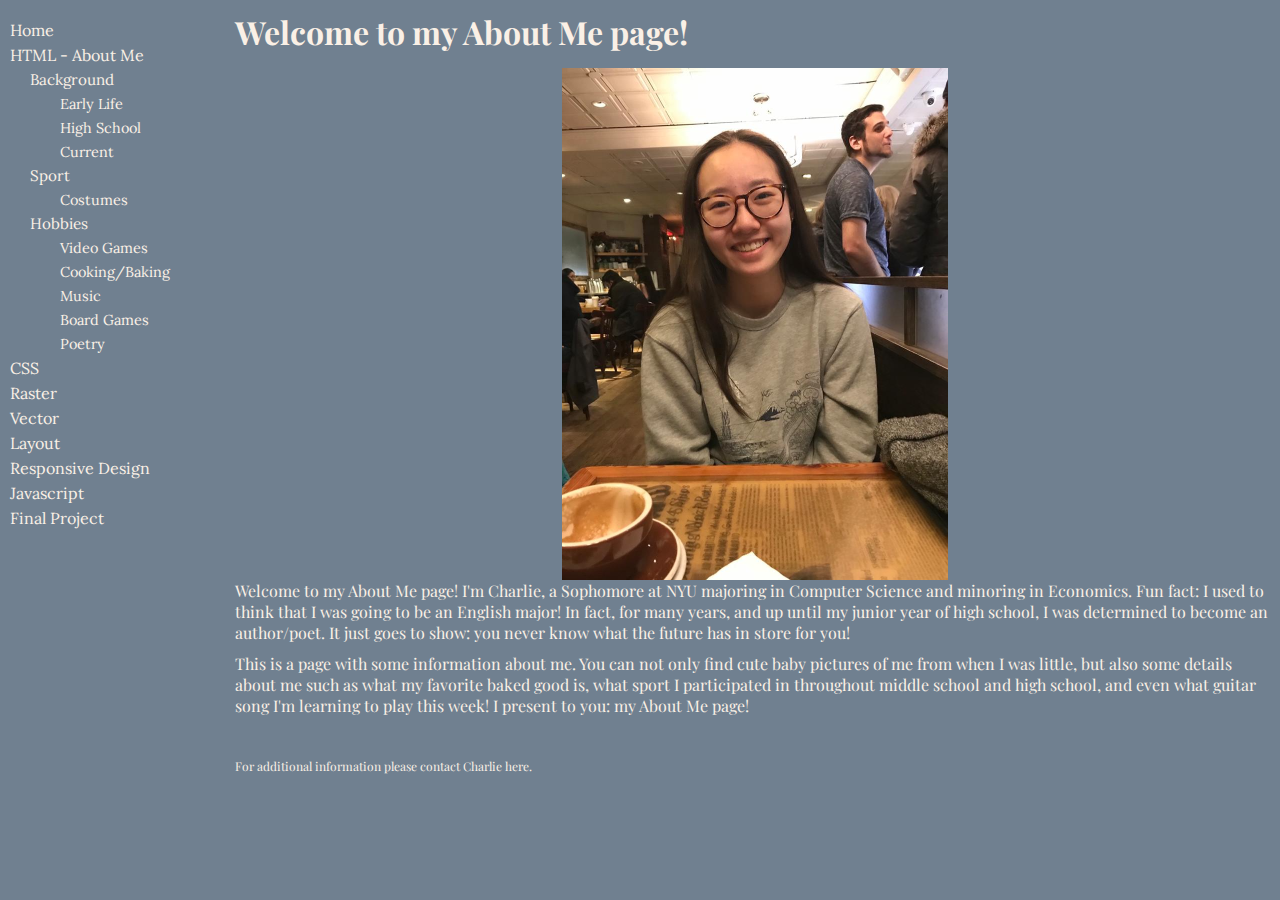
<file: about-me/index.html>
<!DOCTYPE html>
<html>
    <head>
        <meta charset="utf-8"/>
        <title>About Me</title>
        <link rel="me" href="pictures/main-page/me-picture.jpeg" type="image/x-me"/>
        <meta name="author" content="Charlie Xiang"/>
        <meta name="description" content="My Background, Sport, and Hobbies"/>
        <link rel="stylesheet" type="text/css" href="../css/page-design.css">
        <link rel="preconnect" href="https://fonts.gstatic.com">
        <link href="https://fonts.googleapis.com/css2?family=Playfair+Display&display=swap" rel="stylesheet">
        <link rel="preconnect" href="https://fonts.gstatic.com">
        <link href="https://fonts.googleapis.com/css2?family=Lora&display=swap" rel="stylesheet">
    </head>
    <body>
        <section class="parent">
        <header class="child1">
            <nav>
                <ul class="list">
                    <li class="dir-text">
                        <a href="../index.html">Home</a>
                    </li>
                    <li class="dir-text">
                        <a href="index.html">HTML - About Me</a>
                        <ul class="sublist">
                            <li class="dir-text">
                                <a href="background.html">Background</a>
                                <ul class="sub-sublist">
                                    <li class="dir-text">
                                        <a href="background.html#early-life">Early Life</a>
                                    </li>
                                    <li class="dir-text">
                                        <a href="background.html#highschool">High School</a>
                                    </li>
                                    <li class="dir-text">
                                        <a href="background.html#current">Current</a>
                                    </li>
                                </ul>
                            </li>
                            <li class="dir-text">
                                <a href="sport.html">Sport</a>
                                <ul class="sub-sublist">
                                    <li class="dir-text">
                                        <a href="sport.html#costumes">Costumes</a>
                                    </li>
                                </ul>
                            </li>
                            <li class="dir-text">
                                <a href="hobbies.html">Hobbies</a>
                                <ul class="sub-sublist">
                                    <li class="dir-text">
                                        <a href="hobbies.html#video-games">Video Games</a>
                                    </li>
                                    <li class="dir-text">
                                        <a href="hobbies.html#food">Cooking/Baking</a>
                                    </li>
                                    <li class="dir-text">
                                        <a href="hobbies.html#music">Music</a>
                                    </li>
                                    <li class="dir-text">
                                        <a href="hobbies.html#board-games">Board Games</a>
                                    </li>
                                    <li class="dir-text">
                                        <a href="hobbies.html#poetry">Poetry</a>
                                    </li>
                                </ul>
                            </li>
                        </ul>
                    </li>
                    <li class="dir-text">
                        <a href="index.html">CSS</a>
                    </li>
                    <li class="dir-text">
                        <a href="../raster-graphics/raster.html">Raster</a>
                    </li>
                    <li class="dir-text">
                        <a href="../vector-graphics/vector.html">Vector</a>
                    </li>
                    <li class="dir-text">
                        <a href="../about-me/index.html">Layout</a>
                    </li>
                    <li class="dir-text">
                        <a href="../about-me/index.html">Responsive Design</a>
                    </li>
                    <li class="dir-text">
                        Javascript
                    </li>
                    <li class="dir-text">
                        Final Project
                    </li>
                </ul>
            </nav>
        </header>
        <main>
            <h1 id="about-heading">Welcome to my About Me page!</h1>
            <div id="about-main">
                <img src="pictures/main-page/me-picture.jpeg" srcset="pictures/main-page/me-picture.png" alt="Me in a coffee shop" width="385.5" height="512"/>
                <p>
                    Welcome to my About Me page! I'm Charlie, a Sophomore at NYU majoring in Computer Science and minoring in 
                    Economics. Fun fact: I used to think that I was going to be an English major! In fact, for many years, and 
                    up until my junior year of high school, I was determined to become an author/poet. It just goes to show: 
                    you never know what the future has in store for you!
                </p>
                <p>
                    This is a page with some information about me. You can not only find cute baby pictures of me from when I was 
                    little, but also some details about me such as what my favorite baked good is, what sport I participated in 
                    throughout middle school and high school, and even what guitar song I'm learning to play this week! I present 
                    to you: my About Me page!
                </p>
                <p id="contact">
                    <br>
                    <br>
                    For additional information please contact Charlie <a href="../email-charlie.html">here</a>.
                </p>
            </div>
        </main>
        </section>
    </body>
</html>
</file>
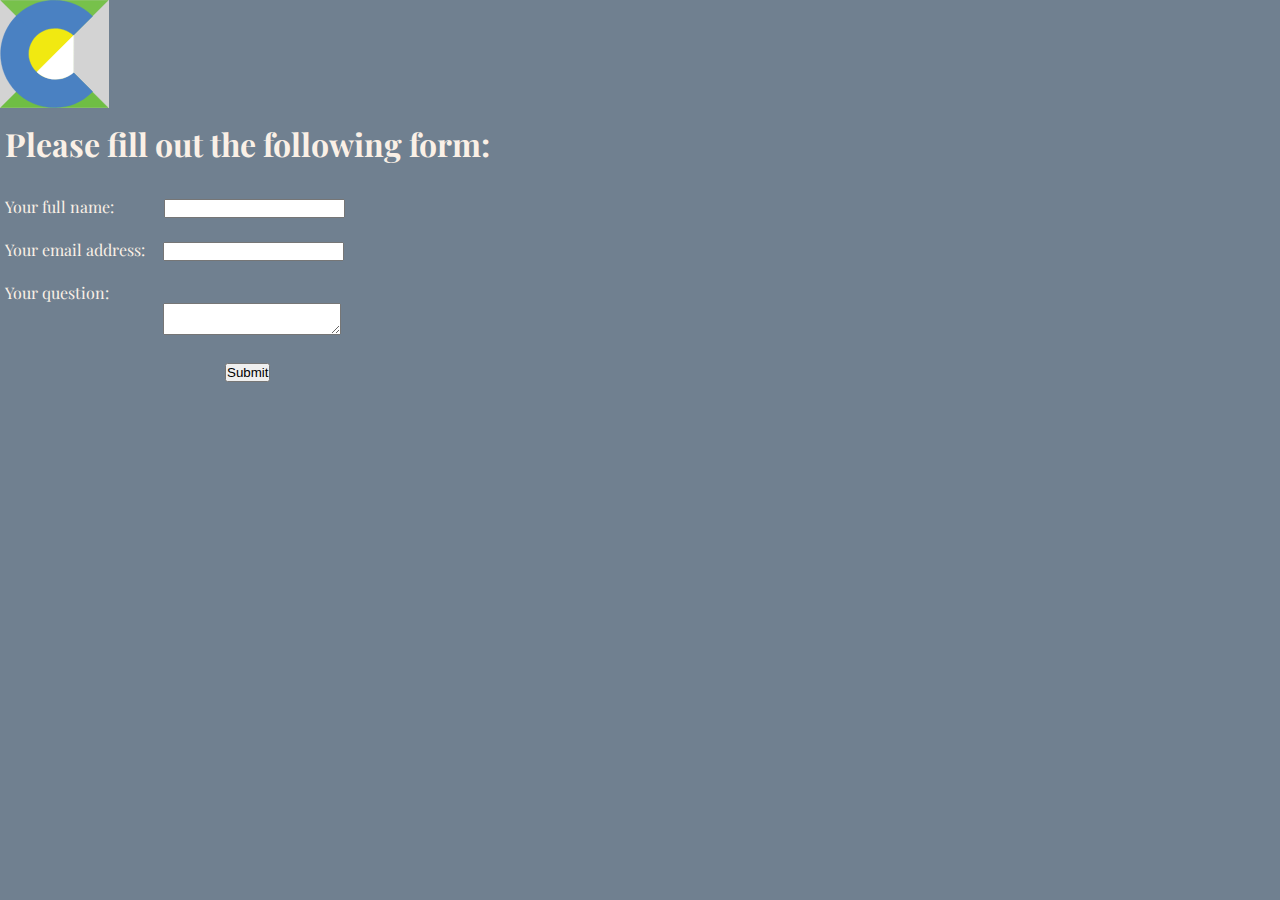
<file: email-charlie.html>
<!DOCTYPE html>
<html>
    <head>
        <meta charset="utf-8">
        <title>Email Charlie</title>
        <link rel="icon" type="image/x-icon" href="../intro-web/images/logo.svg"/>
        <link rel="stylesheet" type="text/css" href="css/page-design.css">
        <link rel="preconnect" href="https://fonts.gstatic.com">
        <link href="https://fonts.googleapis.com/css2?family=Playfair+Display&display=swap" rel="stylesheet">
        <link rel="preconnect" href="https://fonts.gstatic.com">
        <link href="https://fonts.googleapis.com/css2?family=Lora&display=swap" rel="stylesheet">
        <a href="index.html"><svg id="letter_x" viewBox="0 0 290.83 288.3">
        <title>Logo using the letters C and X</title>
        <defs>
            <style>
            .cls-1 {
                fill: #77c14b;
            }
        
            .cls-1, .cls-2 {
                stroke: #6fbe44;
            }
        
            .cls-1, .cls-2, .cls-3, .cls-4, .cls-5, .cls-6, .cls-7 {
                stroke-miterlimit: 10;
            }
        
            .cls-2 {
                fill: #6fbe44;
            }
        
            .cls-3, .cls-5, .cls-7 {
                fill: #fff;
            }
        
            .cls-3 {
                stroke: #231f20;
            }
        
            .cls-4 {
                fill: #4a81c2;
            }
        
            .cls-4, .cls-5, .cls-6 {
                stroke: #4a81c2;
            }
        
            .cls-6 {
                fill: #f1e911;
            }
        
            .cls-7 {
                stroke: #fff;
            }
            </style>
        </defs>
        <polygon class="cls-1" points="289.62 0.5 1.55 0.5 145.58 144.15 289.62 0.5"/>
        <polygon class="cls-2" points="289.28 287.8 1.21 287.8 145.25 144.15 289.28 287.8"/>
        <g id="letter_c">
            <line class="cls-3" x1="269.62" y1="72.33" x2="269.62" y2="72.33"/>
            <path class="cls-3" d="M443,184.24" transform="translate(-183.36 -127)"/>
            <path class="cls-3" d="M443,184.24" transform="translate(-183.36 -127)"/>
            <path class="cls-4" d="M430.88,170.16m-.22,202.13-51.53-51.56.4-99.43,51.35-51.14c-63.83-65.2-177.59-55.49-226.5,29.17h0C149.09,295,218.15,414.7,328.67,414.7h0a141.57,141.57,0,0,0,102-42.41" transform="translate(-183.36 -127)"/>
            <path class="cls-5" d="M227.2,169.39l203.46,202.9Z" transform="translate(-183.36 -127)"/>
            <path class="cls-3" d="M298.39,541.32" transform="translate(-183.36 -127)"/>
            <path class="cls-3" d="M390.83,234.64" transform="translate(-183.36 -127)"/>
            <path class="cls-6" d="M379.12,320.73A71.66,71.66,0,0,1,330.67,339h0c-54.68,0-88.84-56.79-61.49-102.21h0c23.77-39.46,78.49-44.62,110.35-15.47" transform="translate(-183.36 -127)"/>
            <path class="cls-3" d="M379.12,320.73" transform="translate(-183.36 -127)"/>
            <path class="cls-3" d="M297,611.74" transform="translate(-183.36 -127)"/>
            <path class="cls-5" d="M379.53,221.3" transform="translate(-183.36 -127)"/>
            <path class="cls-4" d="M430.66,372.29" transform="translate(-183.36 -127)"/>
            <path class="cls-7" d="M380.49,221.3l-.41,99.43c-4.28,3.76-21.79,18.26-48.3,18.25-27.93,0-46-16.14-49.95-19.81q49.32-48.94,98.66-97.87" transform="translate(-183.36 -127)"/>
        </g>
        </svg>
        </a>
    </head>
    <body>
        <h1>Please fill out the following form:</h1>
        <br>
        <form class="kwes-form" action="https://kwes.io/api/foreign/forms/prNDCRPsa2f3gPwgS6yY">
            <label for="name">Your full name:</label><input type="text" name="name" rules="required" style="margin-left:50px;"><br>
            <br>
            <label for="email">Your email address:</label><input type="text" name="email" rules="required" rules="email" style="margin-left:18px;"><br>
            <br>
            <label for="question">Your question:</label><br>
            <textarea type="text" name="question" rules="required" rules="max:1000" style="margin-left:163px;"></textarea><br>
            <br>
            <button type="submit">Submit</button>
        </form>
        <script src="https://kwes.io/v2/kwes-script.js" defer></script>
    </body>
</file>
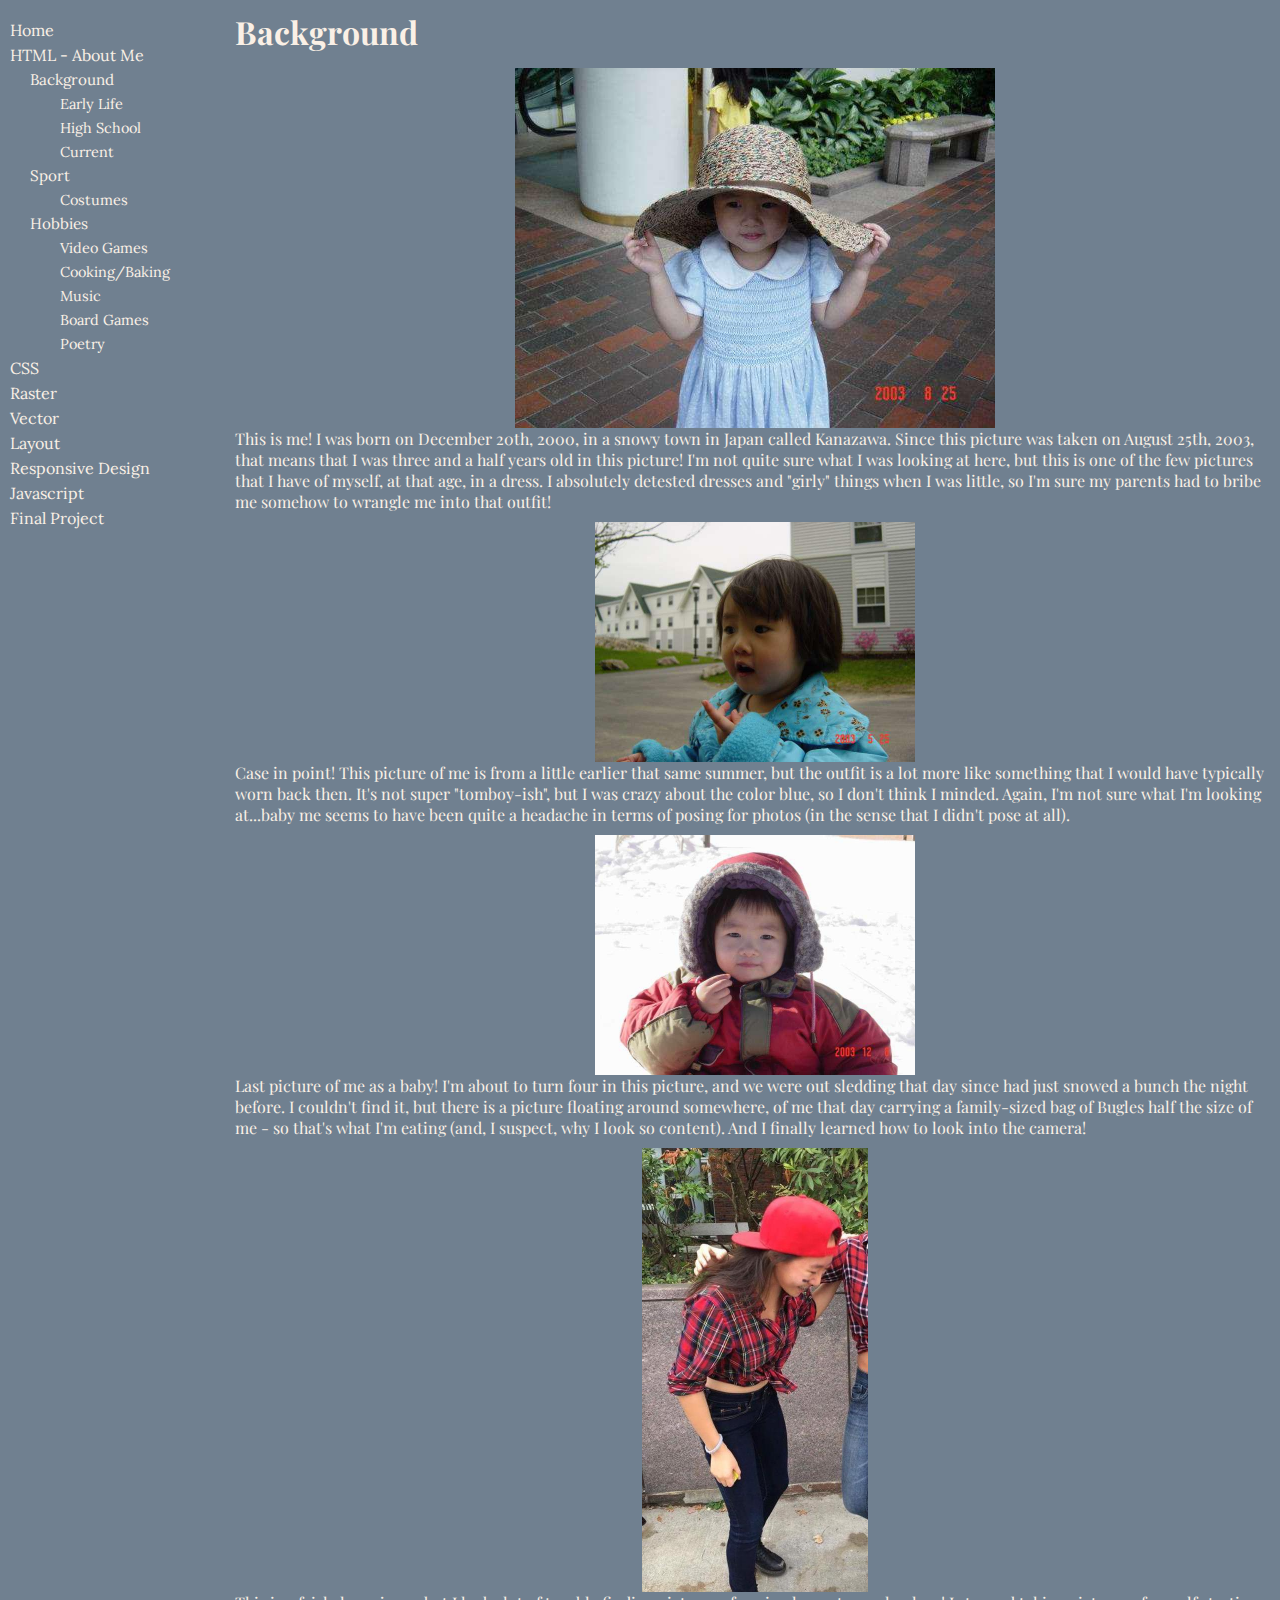
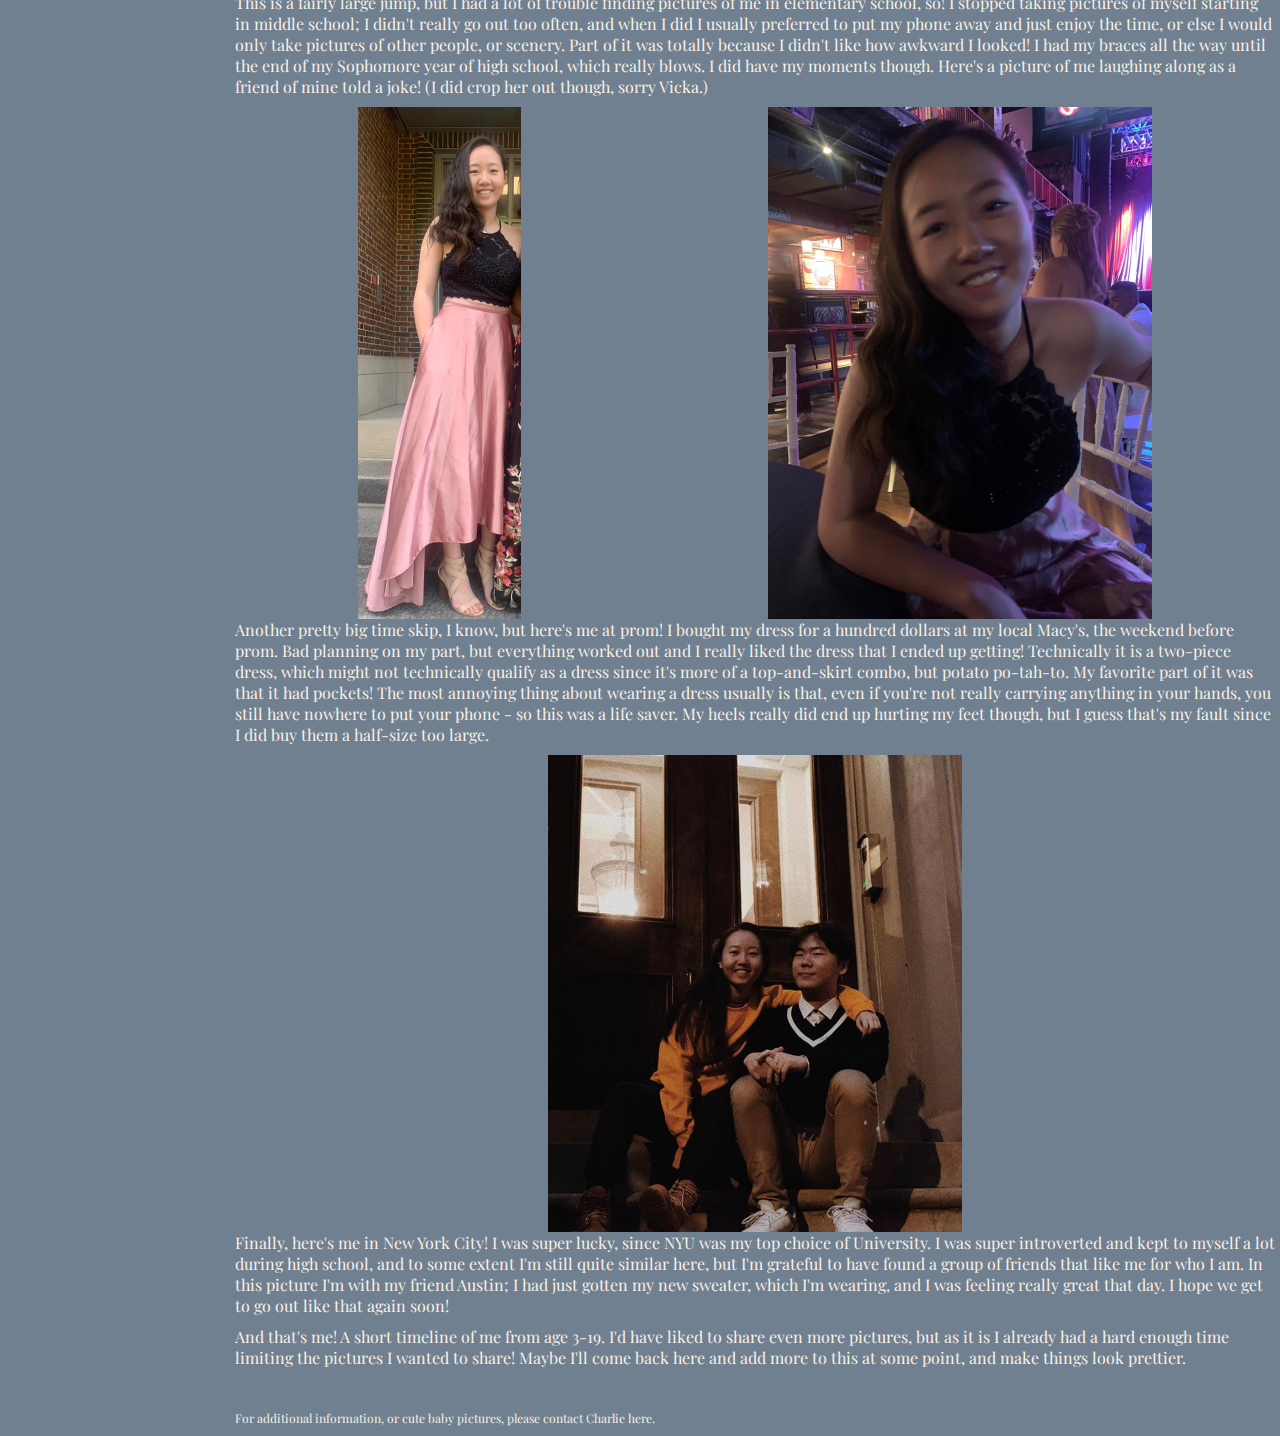
<file: about-me/background.html>
<!DOCTYPE html>
<html>
    <head>
        <meta charset="utf-8"/>
        <title>Background</title>
        <link rel="baby-me" href="pictures/background/baby-sunhat.jpeg" type="image/x-baby-me"/>
        <meta name="author" content="Charlie Xiang"/>
        <meta name="description" content="My Background"/>
        <link rel="preconnect" href="https://fonts.gstatic.com">
        <link href="https://fonts.googleapis.com/css2?family=Playfair+Display&display=swap" rel="stylesheet">
        <link rel="preconnect" href="https://fonts.gstatic.com">
        <link href="https://fonts.googleapis.com/css2?family=Lora&display=swap" rel="stylesheet">
        <link rel="stylesheet" type="text/css" href="../css/page-design.css">
        <style>
            .dir-home {
                font-family: 'Lora', serif;
                margin-left: 10px;
                margin-bottom: 10px;
            }
        </style>
    </head>
    <body>
        <section class="parent">
            <header class="child1">
                <nav>
                    <ul class="list">
                        <li class="dir-text">
                            <a href="../index.html">Home</a>
                        </li>
                        <li class="dir-text">
                            <a href="index.html">HTML - About Me</a>
                            <ul class="sublist">
                                <li class="dir-text">
                                    <a href="background.html">Background</a>
                                    <ul class="sub-sublist">
                                        <li class="dir-text">
                                            <a href="background.html#early-life">Early Life</a>
                                        </li>
                                        <li class="dir-text">
                                            <a href="background.html#highschool">High School</a>
                                        </li>
                                        <li class="dir-text">
                                            <a href="background.html#current">Current</a>
                                        </li>
                                    </ul>
                                </li>
                                <li class="dir-text">
                                    <a href="sport.html">Sport</a>
                                    <ul class="sub-sublist">
                                        <li class="dir-text">
                                            <a href="sport.html#costumes">Costumes</a>
                                        </li>
                                    </ul>
                                </li>
                                <li class="dir-text">
                                    <a href="hobbies.html">Hobbies</a>
                                    <ul class="sub-sublist">
                                        <li class="dir-text">
                                            <a href="hobbies.html#video-games">Video Games</a>
                                        </li>
                                        <li class="dir-text">
                                            <a href="hobbies.html#food">Cooking/Baking</a>
                                        </li>
                                        <li class="dir-text">
                                            <a href="hobbies.html#music">Music</a>
                                        </li>
                                        <li class="dir-text">
                                            <a href="hobbies.html#board-games">Board Games</a>
                                        </li>
                                        <li class="dir-text">
                                            <a href="hobbies.html#poetry">Poetry</a>
                                        </li>
                                    </ul>
                                </li>
                            </ul>
                        </li>
                        <li class="dir-text">
                            <a href="index.html">CSS</a>
                        </li>
                        <li class="dir-text">
                            <a href="../raster-graphics/raster.html">Raster</a>
                        </li>
                        <li class="dir-text">
                            <a href="../vector-graphics/vector.html">Vector</a>
                        </li>
                        <li class="dir-text">
                            <a href="../about-me/index.html">Layout</a>
                        </li>
                        <li class="dir-text">
                            <a href="../about-me/index.html">Responsive Design</a>
                        </li>
                        <li class="dir-text">
                            Javascript
                        </li>
                        <li class="dir-text">
                            Final Project
                        </li>
                    </ul>
                </nav>
            </header>
        <main>
            <h1 id="background-heading">Background</h1>
            <div id="background">
                <div id="early-life">
                <img src="pictures/background/baby-sunhat.jpeg" srcset="pictures/background/baby-sunhat.png" alt="Baby me with sunhat" width="480" height="360"/>
                <p>
                    This is me! I was born on December 20th, 2000, in a snowy town in Japan called Kanazawa. Since this picture 
                    was taken on August 25th, 2003, that means that I was three and a half years old in this picture! I'm not 
                    quite sure what I was looking at here, but this is one of the few pictures that I have of myself, at that 
                    age, in a dress. I absolutely detested dresses and "girly" things when I was little, so I'm sure my parents 
                    had to bribe me somehow to wrangle me into that outfit!
                </p>
                <img src="pictures/background/baby-blue-jacket.jpeg" srcset="pictures/background/baby-blue-jacket.png, pictures/background/baby-blue-jacket-cropped.png" alt="Baby me with blue jacket" width="320" height="240"/>
                <p>
                    Case in point! This picture of me is from a little earlier that same summer, but the outfit is a lot more 
                    like something that I would have typically worn back then. It's not super "tomboy-ish", but I was crazy about 
                    the color blue, so I don't think I minded. Again, I'm not sure what I'm looking at...baby me seems to have 
                    been quite a headache in terms of posing for photos (in the sense that I didn't pose at all).
                </p>
                <img src="pictures/background/snow-suit.jpeg" srcset="pictures/background/snow-suit.png, pictures/background/snow-suit-cropped.jpeg" alt="Baby me with a snow suit on" width="320" height="240"/>
                <p>
                    Last picture of me as a baby! I'm about to turn four in this picture, and we were out sledding that day since 
                    had just snowed a bunch the night before. I couldn't find it, but there is a picture floating around 
                    somewhere, of me that day carrying a family-sized bag of Bugles half the size of me - so that's what I'm 
                    eating (and, I suspect, why I look so content). And I finally learned how to look into the camera!
                </p>
                </div>
                <div id="highschool">
                <img src="pictures/background/flannel.jpeg" srcset="pictures/background/flannel.png" alt="Freshly pubescent me in a flannel" width="226" height="444"/>
                <p>
                    This is a fairly large jump, but I had a lot of trouble finding pictures of me in elementary school, so! 
                    I stopped taking pictures of myself starting in middle school; I didn't really go out too often, and when I 
                    did I usually preferred to put my phone away and just enjoy the time, or else I would only take pictures of 
                    other people, or scenery. Part of it was totally because I didn't like how awkward I looked! I had my braces 
                    all the way until the end of my Sophomore year of high school, which really blows. I did have my moments 
                    though. Here's a picture of me laughing along as a friend of mine told a joke! (I did crop her out though, 
                    sorry Vicka.)
                </p>
                <section id="multiple-photos-parent">
                <img src="pictures/background/prom-cropped.jpeg" srcset="pictures/background/prom-cropped.png" alt="Before prom!" width="163" height="512"/>
                <img src="pictures/background/prom-blurry.jpeg" srcset="pictures/background/prom-blurry.png" alt="At prom!" width="384" height="512"/>
                </section>
                <p>
                    Another pretty big time skip, I know, but here's me at prom! I bought my dress for a hundred dollars at my 
                    local Macy's, the weekend before prom. Bad planning on my part, but everything worked out and I really liked 
                    the dress that I ended up getting! Technically it is a two-piece dress, which might not technically qualify 
                    as a dress since it's more of a top-and-skirt combo, but potato po-tah-to. My favorite part of it was that 
                    it had pockets! The most annoying thing about wearing a dress usually is that, even if you're not really 
                    carrying anything in your hands, you still have nowhere to put your phone - so this was a life saver. My 
                    heels really did end up hurting my feet though, but I guess that's my fault since I did buy them a half-size 
                    too large.
                </p>
                </div>
                <div id="current">
                <img src="pictures/background/nyu-yellow-sweater.jpeg" srcset="pictures/background/nyu-yellow-sweater.png" alt="New York City!" width="414" height="477"/>
                <p>
                    Finally, here's me in New York City! I was super lucky, since NYU was my top choice of University. I was 
                    super introverted and kept to myself a lot during high school, and to some extent I'm still quite similar 
                    here, but I'm grateful to have found a group of friends that like me for who I am. In this picture I'm 
                    with my friend Austin; I had just gotten my new sweater, which I'm wearing, and I was feeling really great 
                    that day. I hope we get to go out like that again soon!
                </p>
                <p>
                    And that's me! A short timeline of me from age 3-19. I'd have liked to share even more pictures, but as it 
                    is I already had a hard enough time limiting the pictures I wanted to share! Maybe I'll come back here and 
                    add more to this at some point, and make things look prettier.
                </p>
                <p id="contact">
                    <br>
                    <br>
                    For additional information, or cute baby pictures, please contact Charlie <a href="../email-charlie.html">here</a>.
                </p>
                </div>
            </div>
        </main>
        </section>
    </body>
</html>
</file>
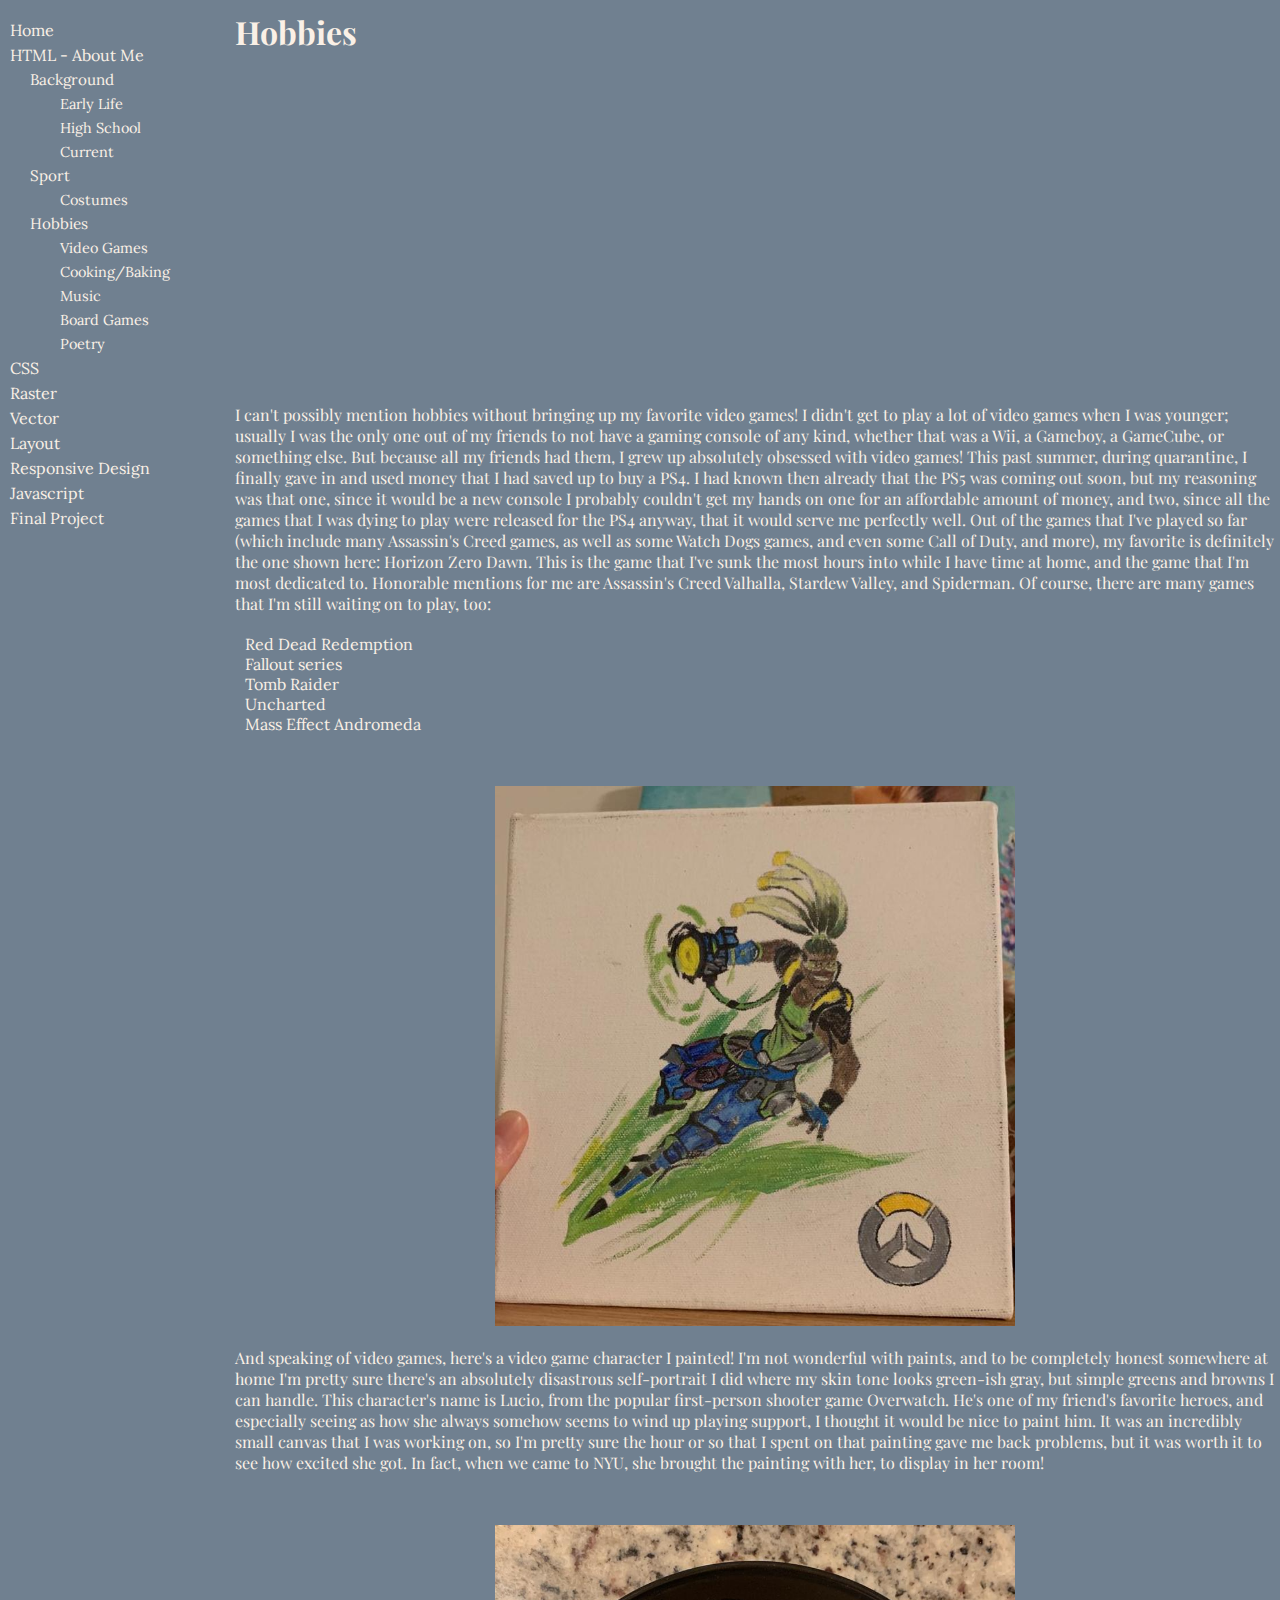
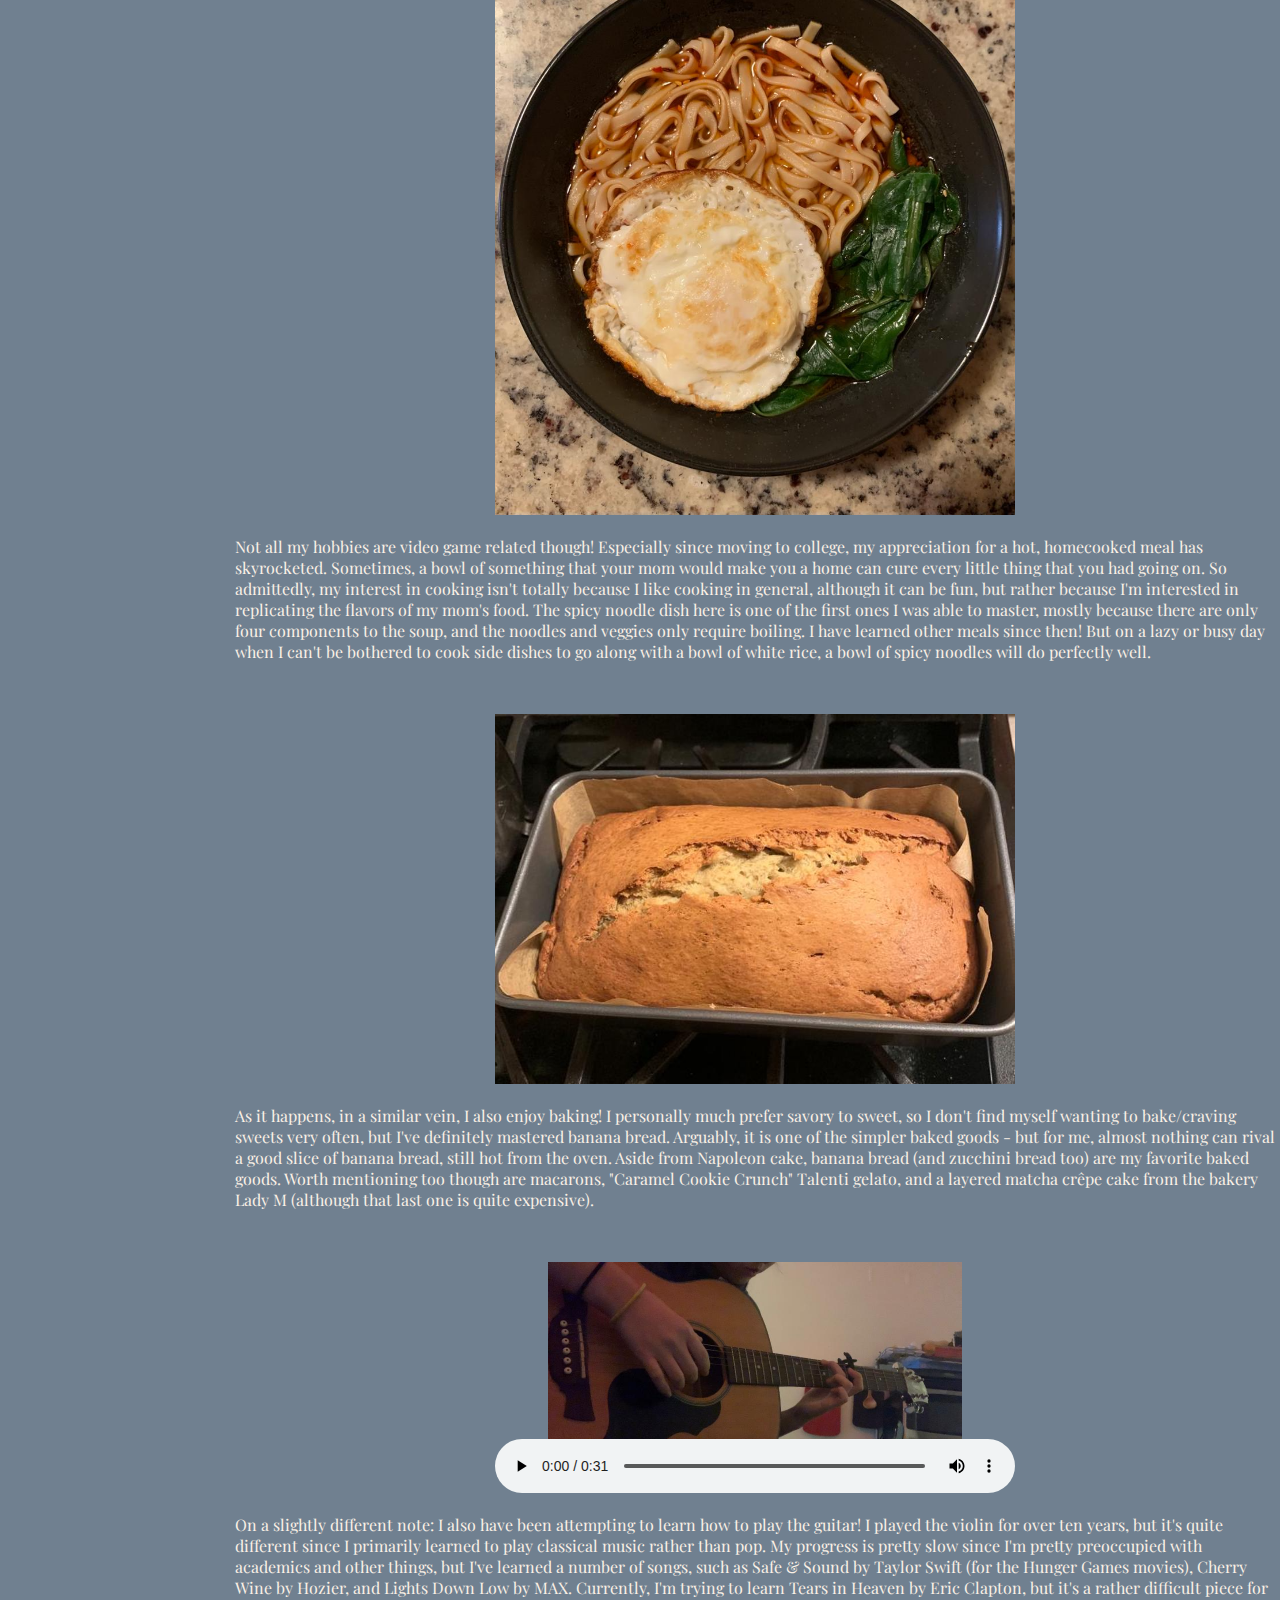
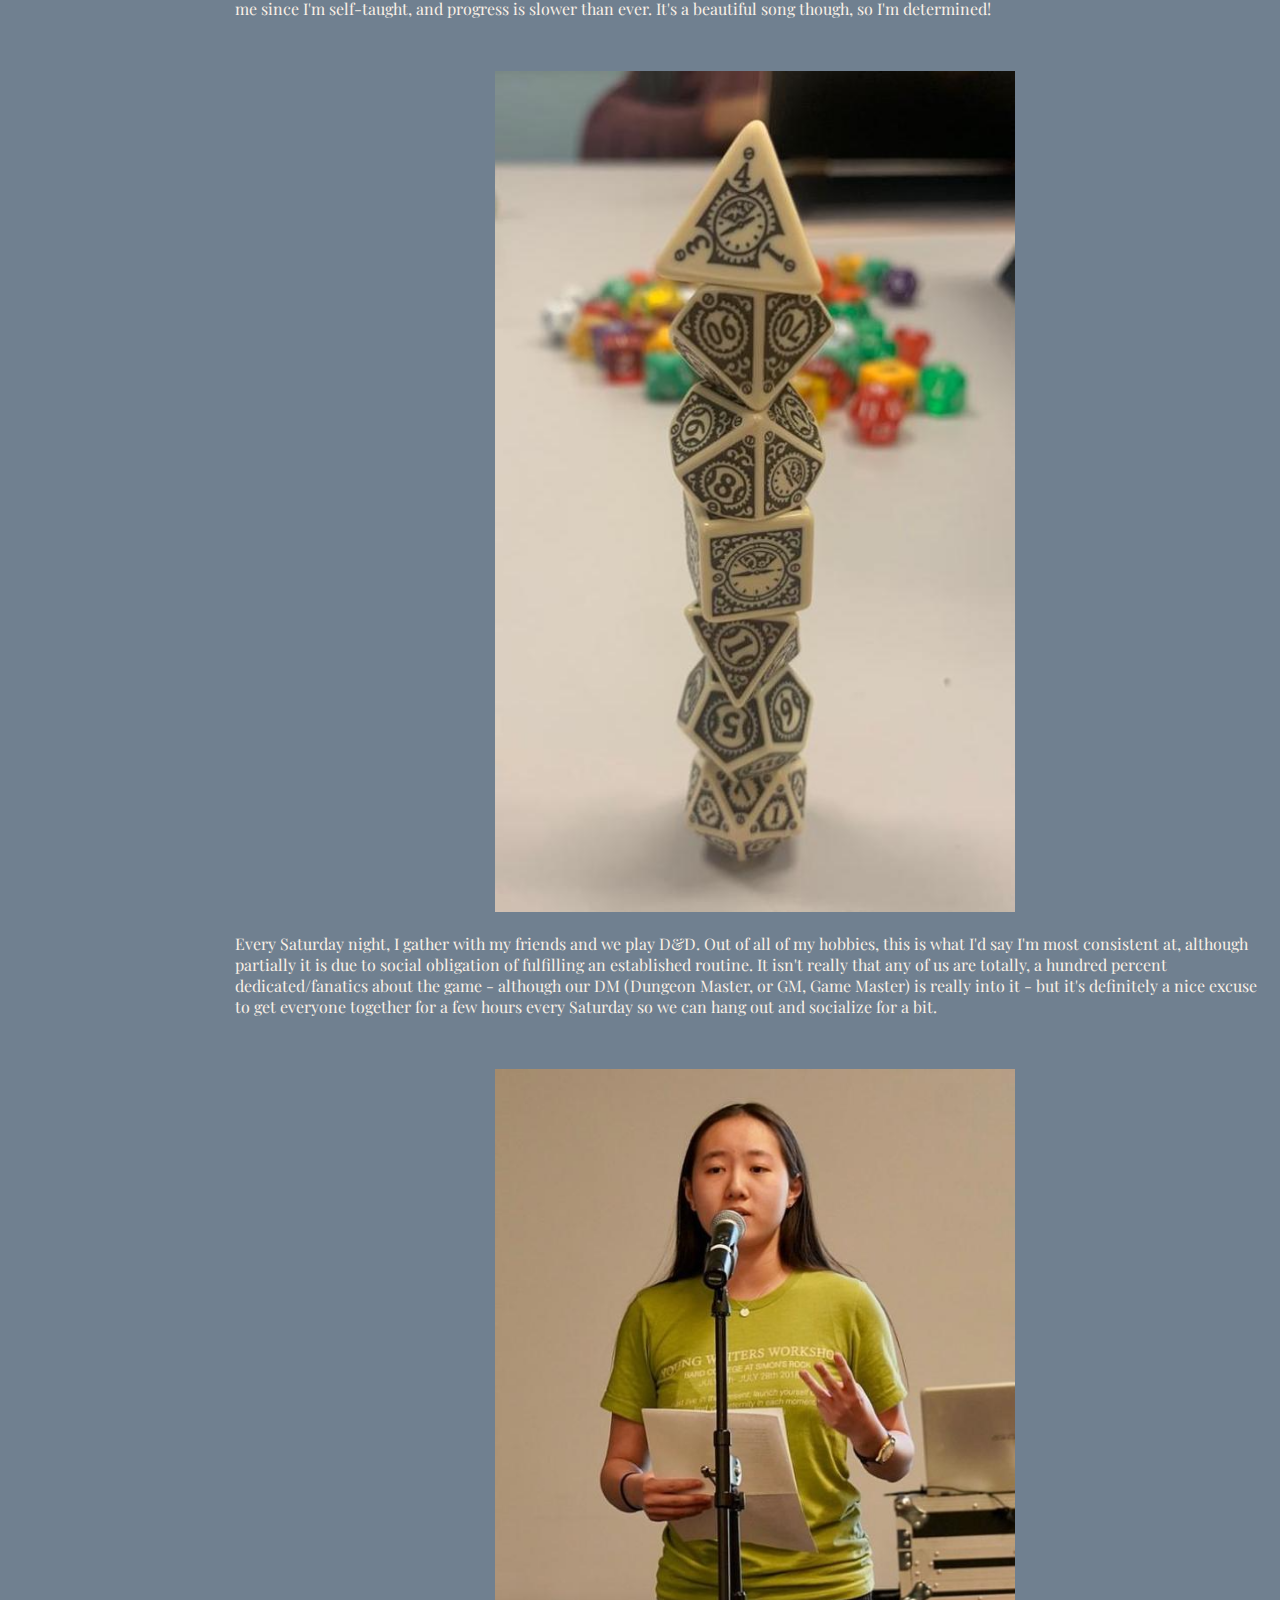
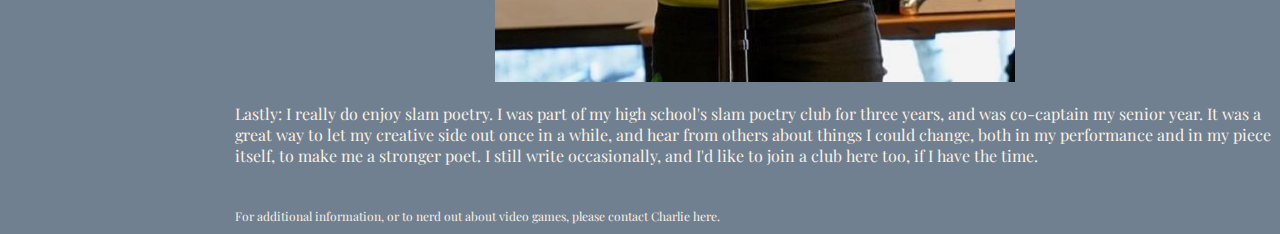
<file: about-me/hobbies.html>
<!DOCTYPE html>
<html>
    <head>
        <meta charset="utf-8"/>
        <title>Hobbies</title>
        <link rel="ac-valhalla" href="pictures/hobbies/ac-valhalla.jpeg" type="image/x-ac-valhalla"/>
        <meta name="author" content="Charlie Xiang"/>
        <meta name="description" content="My Background"/>
        <link rel="preconnect" href="https://fonts.gstatic.com">
        <link href="https://fonts.googleapis.com/css2?family=Playfair+Display&display=swap" rel="stylesheet">
        <link rel="preconnect" href="https://fonts.gstatic.com">
        <link href="https://fonts.googleapis.com/css2?family=Lora&display=swap" rel="stylesheet">
        <link rel="stylesheet" type="text/css" href="../css/page-design.css">
        <style>
            .dir-home {
                font-family: 'Lora', serif;
                margin-left: 10px;
                margin-bottom: 10px;
            }
        </style>
    </head>
    <body>
        <section class="parent">
            <header class="child1">
                <nav>
                    <ul class="list">
                        <li class="dir-text">
                            <a href="../index.html">Home</a>
                        </li>
                        <li class="dir-text">
                            <a href="index.html">HTML - About Me</a>
                            <ul class="sublist">
                                <li class="dir-text">
                                    <a href="background.html">Background</a>
                                    <ul class="sub-sublist">
                                        <li class="dir-text">
                                            <a href="background.html#early-life">Early Life</a>
                                        </li>
                                        <li class="dir-text">
                                            <a href="background.html#highschool">High School</a>
                                        </li>
                                        <li class="dir-text">
                                            <a href="background.html#current">Current</a>
                                        </li>
                                    </ul>
                                </li>
                                <li class="dir-text">
                                    <a href="sport.html">Sport</a>
                                    <ul class="sub-sublist">
                                        <li class="dir-text">
                                            <a href="sport.html#costumes">Costumes</a>
                                        </li>
                                    </ul>
                                </li>
                                <li class="dir-text">
                                    <a href="hobbies.html">Hobbies</a>
                                    <ul class="sub-sublist">
                                        <li class="dir-text">
                                            <a href="hobbies.html#video-games">Video Games</a>
                                        </li>
                                        <li class="dir-text">
                                            <a href="hobbies.html#food">Cooking/Baking</a>
                                        </li>
                                        <li class="dir-text">
                                            <a href="hobbies.html#music">Music</a>
                                        </li>
                                        <li class="dir-text">
                                            <a href="hobbies.html#board-games">Board Games</a>
                                        </li>
                                        <li class="dir-text">
                                            <a href="hobbies.html#poetry">Poetry</a>
                                        </li>
                                    </ul>
                                </li>
                            </ul>
                        </li>
                        <li class="dir-text">
                            <a href="index.html">CSS</a>
                        </li>
                        <li class="dir-text">
                            <a href="../raster-graphics/raster.html">Raster</a>
                        </li>
                        <li class="dir-text">
                            <a href="../vector-graphics/vector.html">Vector</a>
                        </li>
                        <li class="dir-text">
                            <a href="../about-me/index.html">Layout</a>
                        </li>
                        <li class="dir-text">
                            <a href="../about-me/index.html">Responsive Design</a>
                        </li>
                        <li class="dir-text">
                            Javascript
                        </li>
                        <li class="dir-text">
                            Final Project
                        </li>
                    </ul>
                </nav>
            </header>
        <main>
            <h1 id="hobbies-heading">Hobbies</h1>
            <div id="hobbies">
                <div id="video-games">
                <iframe width="560" height="315" src="https://www.youtube.com/embed/wzx96gYA8ek" title="YouTube video player" frameborder="0" allow="accelerometer; autoplay; clipboard-write; encrypted-media; gyroscope; picture-in-picture" allowfullscreen></iframe>
                <br>
                <p>
                    I can't possibly mention hobbies without bringing up my favorite video games! I didn't get to play a lot of 
                    video games when I was younger; usually I was the only one out of my friends to not have a gaming console 
                    of any kind, whether that was a Wii, a Gameboy, a GameCube, or something else. But because all my friends 
                    had them, I grew up absolutely obsessed with video games! This past summer, during quarantine, I finally 
                    gave in and used money that I had saved up to buy a PS4. I had known then already that the PS5 was coming 
                    out soon, but my reasoning was that one, since it would be a new console I probably couldn't get my hands on 
                    one for an affordable amount of money, and two, since all the games that I was dying to play were released 
                    for the PS4 anyway, that it would serve me perfectly well. Out of the games that I've played so far (which 
                    include many Assassin's Creed games, as well as some Watch Dogs games, and even some Call of Duty, and more), 
                    my favorite is definitely the one shown here: Horizon Zero Dawn. This is the game that I've sunk the most hours 
                    into while I have time at home, and the game that I'm most dedicated to. Honorable mentions for me are 
                    Assassin's Creed Valhalla, Stardew Valley, and Spiderman. 
                    Of course, there are many games that I'm still waiting on to play, too:
                    <ul class="list">
                        <li>Red Dead Redemption</li>
                        <li>Fallout series</li>
                        <li>Tomb Raider</li>
                        <li>Uncharted</li>
                        <li>Mass Effect Andromeda</li>
                    </ul>
                </p>
                <br>
                <br>
                <img src="pictures/hobbies/lucio.jpeg" srcset="pictures/hobbies/lucio.png" alt="Lucio, Overwatch" width="50%"/>
                <br>
                <p>
                    And speaking of video games, here's a video game character I painted! I'm not wonderful with paints, and to 
                    be completely honest somewhere at home I'm pretty sure there's an absolutely disastrous self-portrait I 
                    did where my skin tone looks green-ish gray, but simple greens and browns I can handle. This character's 
                    name is Lucio, from the popular first-person shooter game Overwatch. He's one of my friend's favorite heroes, 
                    and especially seeing as how she always somehow seems to wind up playing support, I thought it would be nice 
                    to paint him. It was an incredibly small canvas that I was working on, so I'm pretty sure the hour or so that 
                    I spent on that painting gave me back problems, but it was worth it to see how excited she got. In fact, when 
                    we came to NYU, she brought the painting with her, to display in her room!
                </p>
                </div>
                <br>
                <br>
                <div id="food">
                <img src="pictures/hobbies/noodles.jpeg" srcset="pictures/hobbies/noodles.png" alt="Spicy noodles" width="50%"/>
                <br>
                <p>
                    Not all my hobbies are video game related though! Especially since moving to college, my appreciation for 
                    a hot, homecooked meal has skyrocketed. Sometimes, a bowl of something that your mom would make you a home 
                    can cure every little thing that you had going on. So admittedly, my interest in cooking isn't totally 
                    because I like cooking in general, although it can be fun, but rather because I'm interested in replicating 
                    the flavors of my mom's food. The spicy noodle dish here is one of the first ones I was able to master, 
                    mostly because there are only four components to the soup, and the noodles and veggies only require boiling. 
                    I have learned other meals since then! But on a lazy or busy day when I can't be bothered to cook side 
                    dishes to go along with a bowl of white rice, a bowl of spicy noodles will do perfectly well.
                </p>
                <br>
                <br>
                <img src="pictures/hobbies/banana-bread.jpeg" srcset="pictures/hobbies/banana-bread.png" alt="Banana bread" width="50%"/>
                <br>
                <p>
                    As it happens, in a similar vein, I also enjoy baking! I personally much prefer savory to sweet, so I don't 
                    find myself wanting to bake/craving sweets very often, but I've definitely mastered banana bread. Arguably, 
                    it is one of the simpler baked goods - but for me, almost nothing can rival a good slice of banana bread, 
                    still hot from the oven. Aside from Napoleon cake, banana bread (and zucchini bread too) are my favorite 
                    baked goods. Worth mentioning too though are macarons, "Caramel Cookie Crunch" Talenti gelato, and a layered 
                    matcha crêpe cake from the bakery Lady M (although that last one is quite expensive).
                </p>
                </div>
                <br>
                <br>
                <div id="music">
                <video src="audio_video/guitar_cherrywine.m4a" controls poster="pictures/hobbies/guitar.png" alt="Playing the guitar" width="50%" height="231"></video>
                <br>
                <p>
                    On a slightly different note: I also have been attempting to learn how to play the guitar! I played the 
                    violin for over ten years, but it's quite different since I primarily learned to play classical music rather 
                    than pop. My progress is pretty slow since I'm pretty preoccupied with academics and other things, but I've 
                    learned a number of songs, such as Safe & Sound by Taylor Swift (for the Hunger Games movies), Cherry Wine 
                    by Hozier, and Lights Down Low by MAX. Currently, I'm trying to learn Tears in Heaven by Eric Clapton, but 
                    it's a rather difficult piece for me since I'm self-taught, and progress is slower than ever. It's a 
                    beautiful song though, so I'm determined!
                </p>
                </div>
                <br>
                <br>
                <div id="board-games">
                <img src="pictures/hobbies/dice-tower.jpeg" srcset="pictures/hobbies/dice-tower.png" alt="Dice tower comprised of all seven die" width="50%"/>
                <br>
                <p>
                    Every Saturday night, I gather with my friends and we play D&D. Out of all of my hobbies, this is what I'd 
                    say I'm most consistent at, although partially it is due to social obligation of fulfilling an established 
                    routine. It isn't really that any of us are totally, a hundred percent dedicated/fanatics about the game - 
                    although our DM (Dungeon Master, or GM, Game Master) is really into it - but it's definitely a nice excuse 
                    to get everyone together for a few hours every Saturday so we can hang out and socialize for a bit.
                </p>
                </div>
                <br>
                <br>
                <div id="poetry">
                <img src="pictures/hobbies/slam.jpeg" srcset="pictures/hobbies/slam.png" alt="Slam poetry" width="50%"/>
                <br>
                <p>
                    Lastly: I really do enjoy slam poetry. I was part of my high school's slam poetry club for three years, and 
                    was co-captain my senior year. It was a great way to let my creative side out once in a while, and hear from 
                    others about things I could change, both in my performance and in my piece itself, to make me a stronger 
                    poet. I still write occasionally, and I'd like to join a club here too, if I have the time.
                </p>
                </div>
                <p id="contact">
                    <br>
                    <br>
                    For additional information, or to nerd out about video games, please contact Charlie <a href="../email-charlie.html">here</a>.
                </p>
            </div>
        </main>
        </section>
    </body>
</html>
</file>
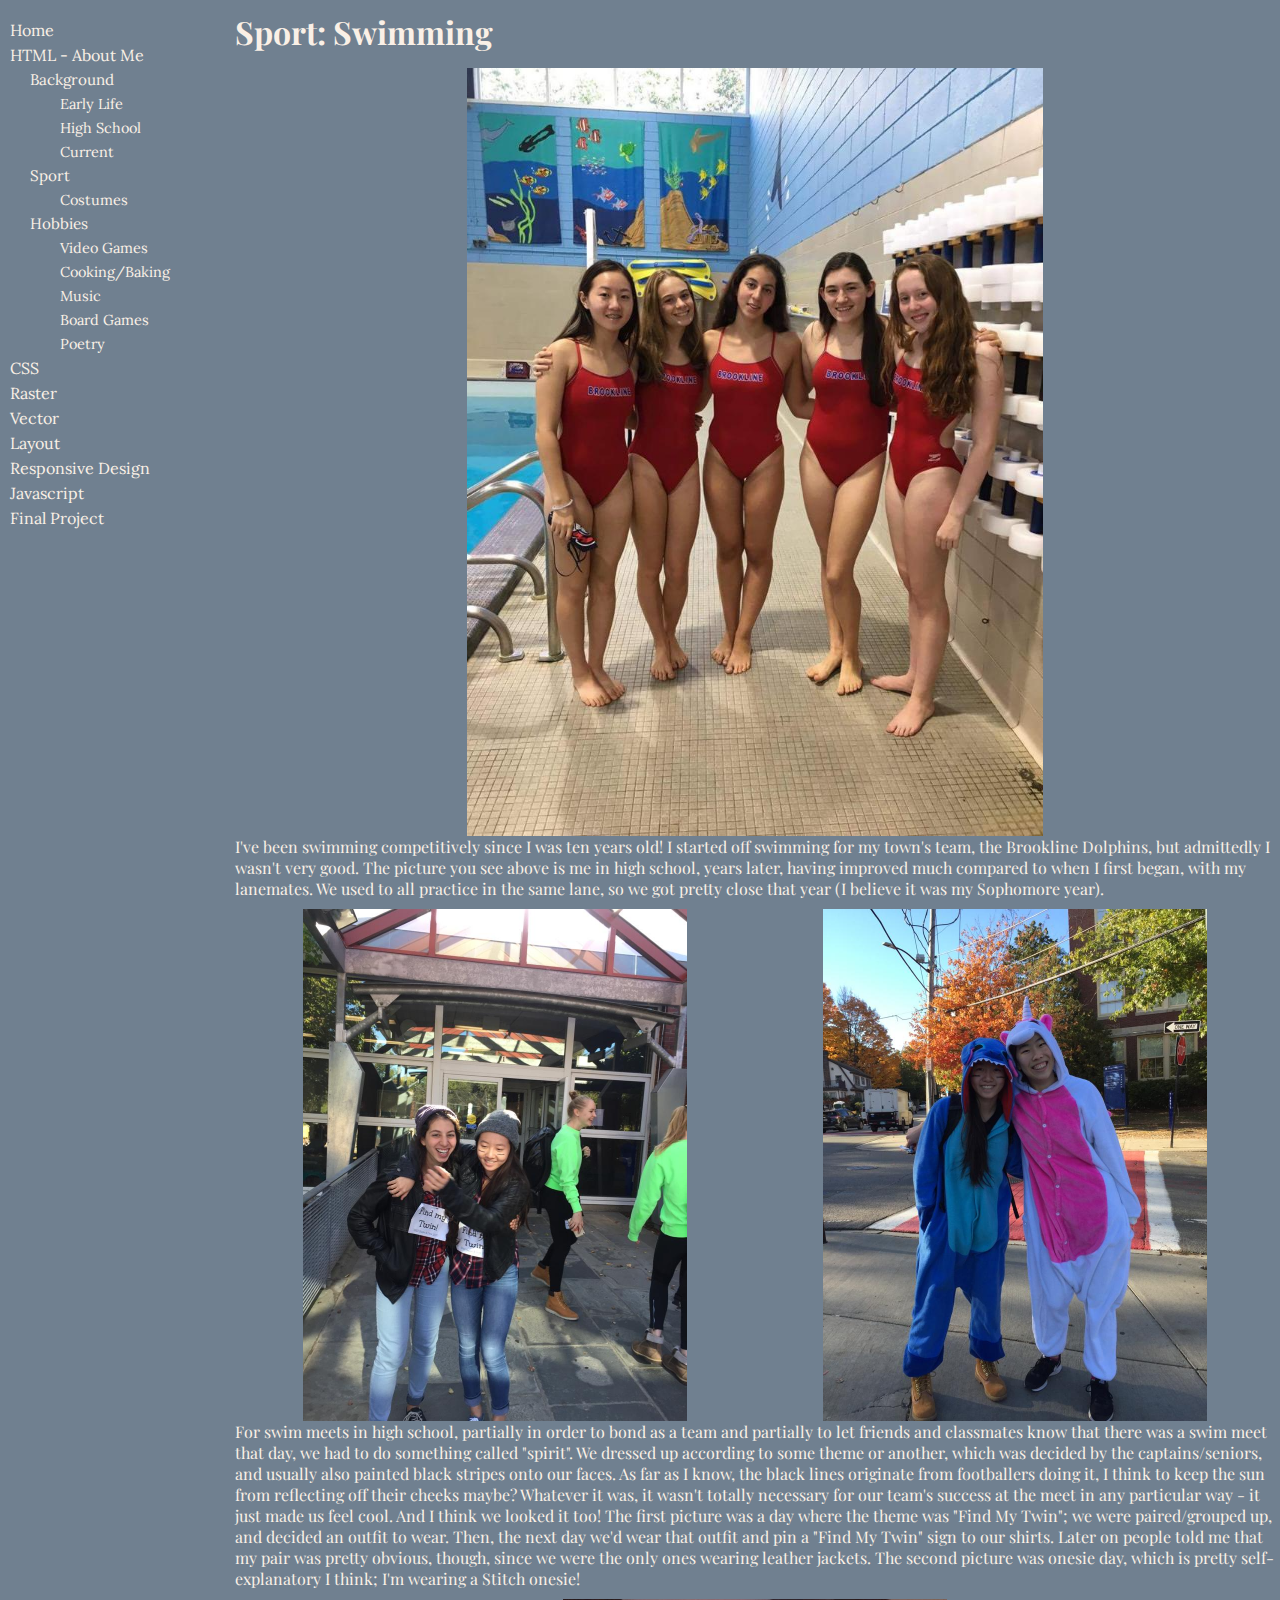
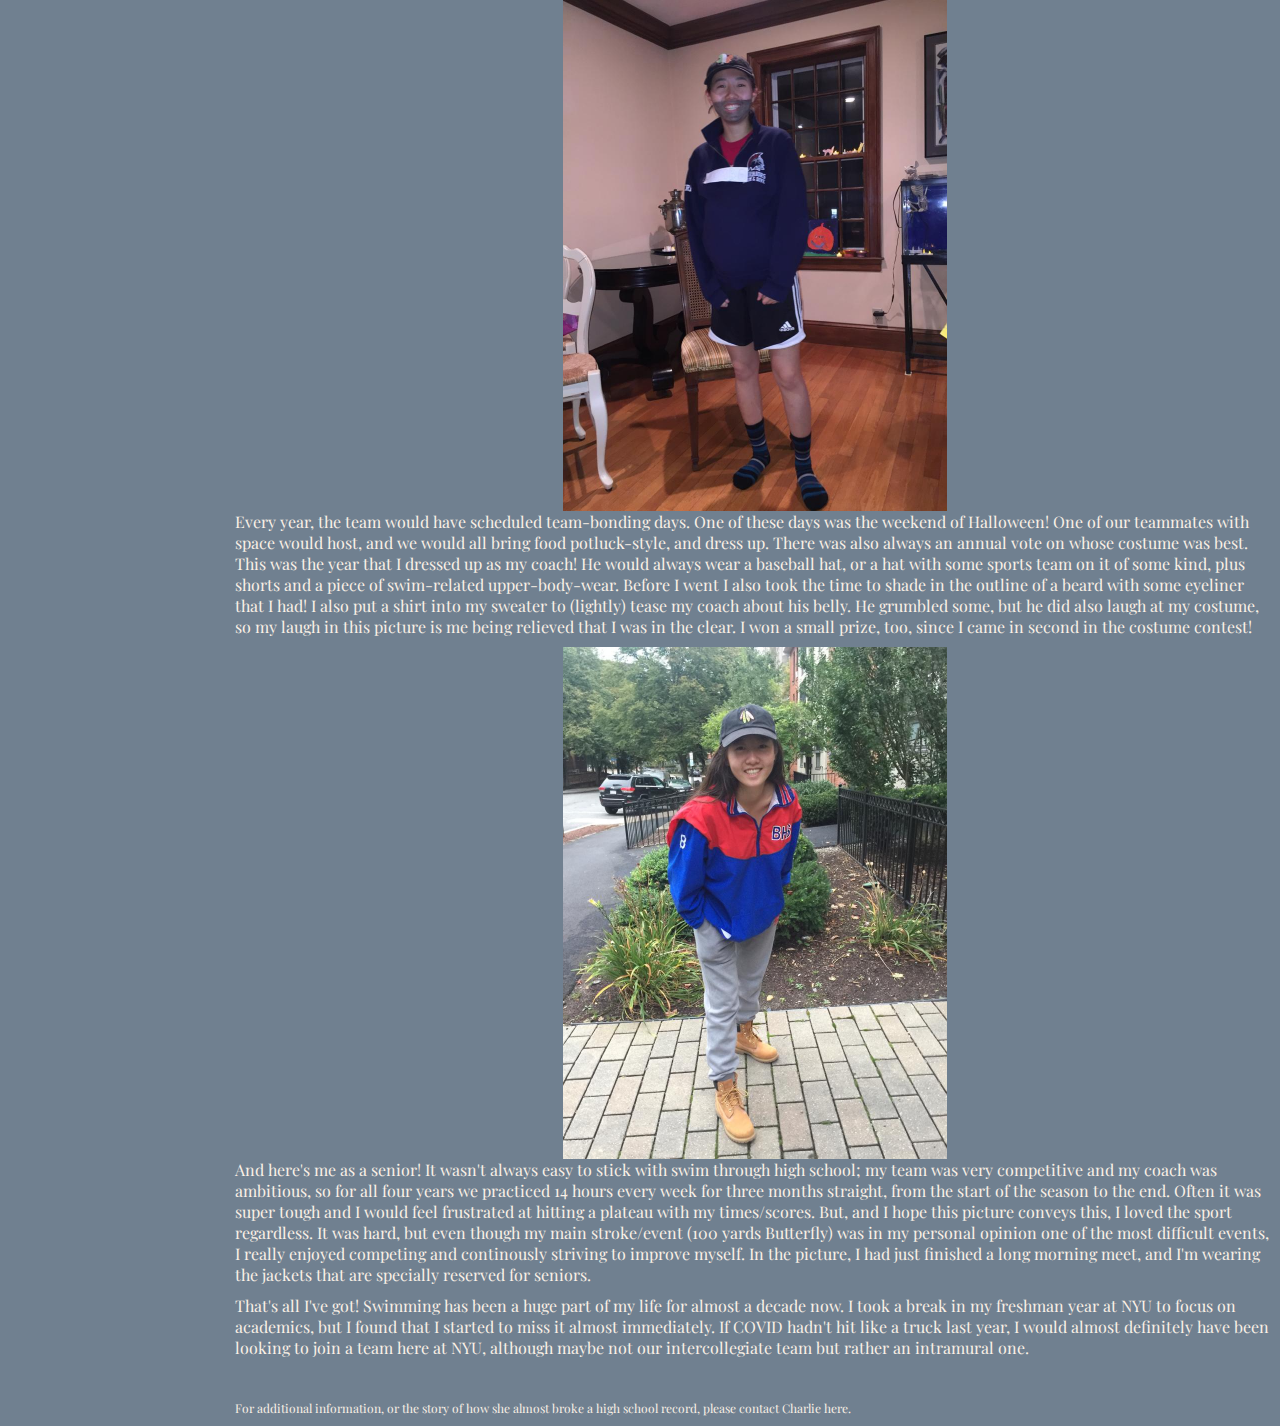
<file: about-me/sport.html>
<!DOCTYPE html>
<html>
    <head>
        <meta charset="utf-8"/>
        <title>Sport: Swimming</title>
        <link rel="our-lane" href="pictures/sport/our-lane.jpeg" type="image/x-our-lane"/>
        <meta name="author" content="Charlie Xiang"/>
        <meta name="description" content="My Sport"/>
        <link rel="preconnect" href="https://fonts.gstatic.com">
        <link href="https://fonts.googleapis.com/css2?family=Playfair+Display&display=swap" rel="stylesheet">
        <link rel="preconnect" href="https://fonts.gstatic.com">
        <link href="https://fonts.googleapis.com/css2?family=Lora&display=swap" rel="stylesheet">
        <link rel="stylesheet" type="text/css" href="../css/page-design.css">
        <style>
            .dir-home {
                font-family: 'Lora', serif;
                margin-left: 10px;
                margin-bottom: 10px;
            }
        </style>
    </head>
    <body>
        <section class="parent">
            <header class="child1">
                <nav>
                    <ul class="list">
                        <li class="dir-text">
                            <a href="../index.html">Home</a>
                        </li>
                        <li class="dir-text">
                            <a href="index.html">HTML - About Me</a>
                            <ul class="sublist">
                                <li class="dir-text">
                                    <a href="background.html">Background</a>
                                    <ul class="sub-sublist">
                                        <li class="dir-text">
                                            <a href="background.html#early-life">Early Life</a>
                                        </li>
                                        <li class="dir-text">
                                            <a href="background.html#highschool">High School</a>
                                        </li>
                                        <li class="dir-text">
                                            <a href="background.html#current">Current</a>
                                        </li>
                                    </ul>
                                </li>
                                <li class="dir-text">
                                    <a href="sport.html">Sport</a>
                                    <ul class="sub-sublist">
                                        <li class="dir-text">
                                            <a href="sport.html#costumes">Costumes</a>
                                        </li>
                                    </ul>
                                </li>
                                <li class="dir-text">
                                    <a href="hobbies.html">Hobbies</a>
                                    <ul class="sub-sublist">
                                        <li class="dir-text">
                                            <a href="hobbies.html#video-games">Video Games</a>
                                        </li>
                                        <li class="dir-text">
                                            <a href="hobbies.html#food">Cooking/Baking</a>
                                        </li>
                                        <li class="dir-text">
                                            <a href="hobbies.html#music">Music</a>
                                        </li>
                                        <li class="dir-text">
                                            <a href="hobbies.html#board-games">Board Games</a>
                                        </li>
                                        <li class="dir-text">
                                            <a href="hobbies.html#poetry">Poetry</a>
                                        </li>
                                    </ul>
                                </li>
                            </ul>
                        </li>
                        <li class="dir-text">
                            <a href="index.html">CSS</a>
                        </li>
                        <li class="dir-text">
                            <a href="../raster-graphics/raster.html">Raster</a>
                        </li>
                        <li class="dir-text">
                            <a href="../vector-graphics/vector.html">Vector</a>
                        </li>
                        <li class="dir-text">
                            <a href="../about-me/index.html">Layout</a>
                        </li>
                        <li class="dir-text">
                            <a href="../about-me/index.html">Responsive Design</a>
                        </li>
                        <li class="dir-text">
                            Javascript
                        </li>
                        <li class="dir-text">
                            Final Project
                        </li>
                    </ul>
                </nav>
            </header>
        <main>
            <h1 id="swimming-heading">Sport: Swimming</h1>
            <div id="swimming">
                <img src="pictures/sport/our-lane.jpeg" srcset="pictures/sport/our-lane.png" alt="Sophomore year with my lanemates" width="576" height="768"/>
                <p>
                    I've been swimming competitively since I was ten years old! I started off swimming for my town's team, the 
                    Brookline Dolphins, but admittedly I wasn't very good. The picture you see above is me in high school, years 
                    later, having improved much compared to when I first began, with my lanemates. We used to all practice in 
                    the same lane, so we got pretty close that year (I believe it was my Sophomore year).
                </p>
                <div id="costumes">
                <section id="multiple-photos-parent">
                <img src="pictures/sport/twin-day.jpeg" srcset="pictures/sport/twin-day.png" alt="Twinning!" width="384" height="512"/>
                <img src="pictures/sport/onesie.jpeg" srcset="pictures/sport/onesie.png" alt="Onesies day" width="384" height="512"/>
                </section>
                <p style="float:none">
                    For swim meets in high school, partially in order to bond as a team and partially to let friends and 
                    classmates know that there was a swim meet that day, we had to do something called "spirit". We dressed up 
                    according to some theme or another, which was decided by the captains/seniors, and usually also painted 
                    black stripes onto our faces. As far as I know, the black lines originate from footballers doing it, I think 
                    to keep the sun from reflecting off their cheeks maybe? Whatever it was, it wasn't totally necessary for 
                    our team's success at the meet in any particular way - it just made us feel cool. And I think we looked it 
                    too! The first picture was a day where the theme was "Find My Twin"; we were paired/grouped up, and decided 
                    an outfit to wear. Then, the next day we'd wear that outfit and pin a "Find My Twin" sign to our shirts. 
                    Later on people told me that my pair was pretty obvious, though, since we were the only ones wearing leather 
                    jackets. The second picture was onesie day, which is pretty self-explanatory I think; I'm wearing a Stitch 
                    onesie!
                </p>
                <img src="pictures/sport/coach-costume.jpeg" srcset="pictures/sport/coach-costume.png" alt="I dressed up for Halloween as my coach" width="384" height="512"/>
                <p>
                    Every year, the team would have scheduled team-bonding days. One of these days was the weekend of Halloween! 
                    One of our teammates with space would host, and we would all bring food potluck-style, and dress up. There 
                    was also always an annual vote on whose costume was best. This was the year that I dressed up as my coach! 
                    He would always wear a baseball hat, or a hat with some sports team on it of some kind, plus shorts and a 
                    piece of swim-related upper-body-wear. Before I went I also took the time to shade in the outline of a beard 
                    with some eyeliner that I had! I also put a shirt into my sweater to (lightly) tease my coach about his belly. 
                    He grumbled some, but he did also laugh at my costume, so my laugh in this picture is me being relieved 
                    that I was in the clear. I won a small prize, too, since I came in second in the costume contest!
                </p>
                </div>
                <img src="pictures/sport/senior.jpeg" srcset="pictures/sport/senior.png" alt="Senior me" width="384" height="512"/>
                <p>
                    And here's me as a senior! It wasn't always easy to stick with swim through high school; my team was very 
                    competitive and my coach was ambitious, so for all four years we practiced 14 hours every week for three 
                    months straight, from the start of the season to the end. Often it was super tough and I would feel 
                    frustrated at hitting a plateau with my times/scores. But, and I hope this picture conveys this, I loved 
                    the sport regardless. It was hard, but even though my main stroke/event (100 yards Butterfly) was in my 
                    personal opinion one of the most difficult events, I really enjoyed competing and continously striving to 
                    improve myself. In the picture, I had just finished a long morning meet, and I'm wearing the jackets that 
                    are specially reserved for seniors.
                </p>
                <p>
                    That's all I've got! Swimming has been a huge part of my life for almost a decade now. I took a break in my 
                    freshman year at NYU to focus on academics, but I found that I started to miss it almost immediately. If 
                    COVID hadn't hit like a truck last year, I would almost definitely have been looking to join a team here at 
                    NYU, although maybe not our intercollegiate team but rather an intramural one.
                </p>
                <p id="contact">
                    <br>
                    <br>
                    For additional information, or the story of how she almost broke a high school record, please contact Charlie 
                    <a href="../email-charlie.html">here</a>.
                </p>
            </div>
        </main>
        </section>
    </body>
</html>
</file>
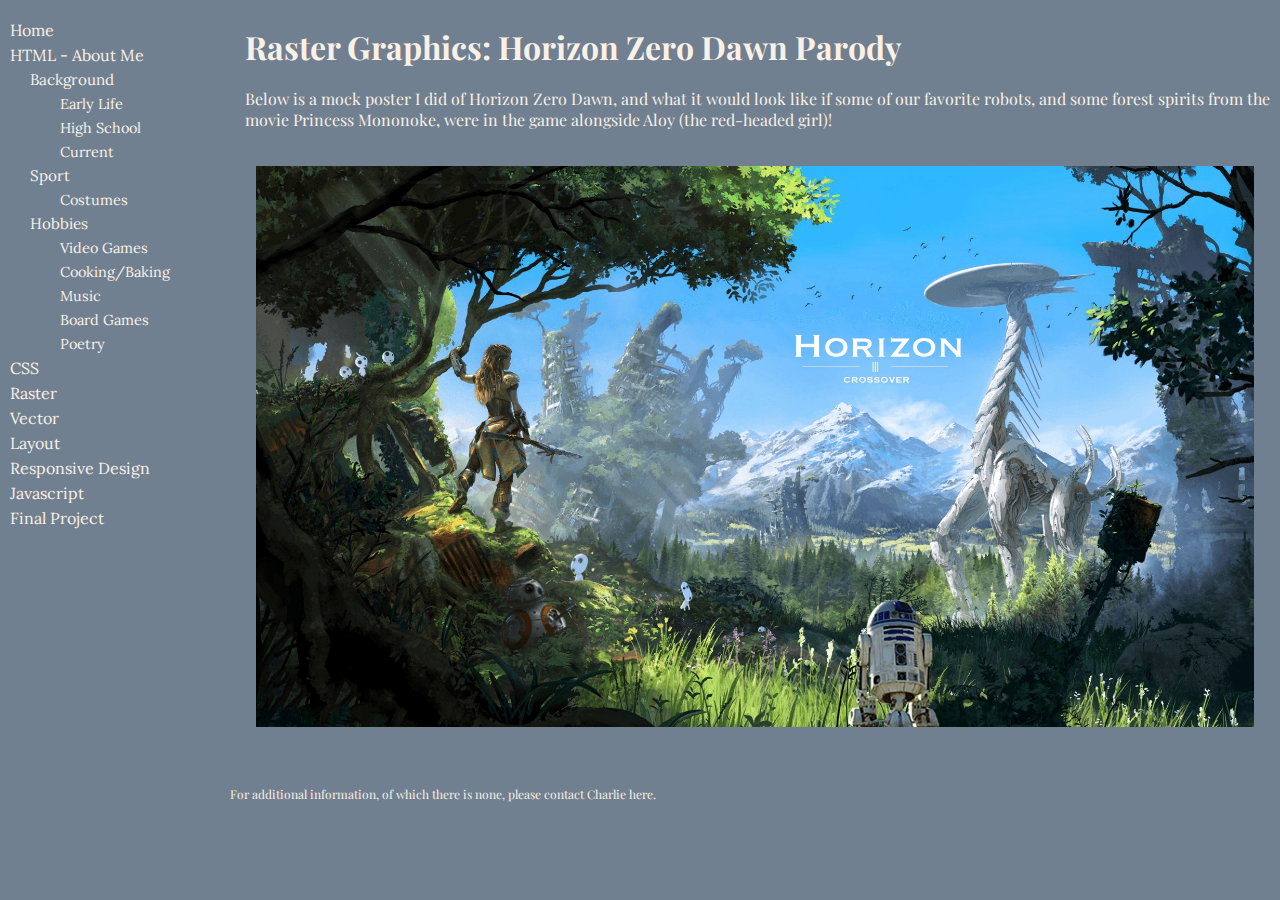
<file: raster-graphics/raster.html>
<!DOCTYPE html>
<html>
    <head>
        <meta charset="utf-8">
        <title>Raster Graphics</title>
        <link rel="stylesheet" type="text/css" href="../css/page-design.css">
        <link rel="preconnect" href="https://fonts.gstatic.com">
        <link href="https://fonts.googleapis.com/css2?family=Playfair+Display&display=swap" rel="stylesheet">
        <link rel="preconnect" href="https://fonts.gstatic.com">
        <link href="https://fonts.googleapis.com/css2?family=Lora&display=swap" rel="stylesheet">
        <style>
          body {
            background-color: slategrey;
          }
          #poster {
            margin: 0;
            padding: 2.5%;
            border: 2px;
            border-color: black;
          }
          #raster-footer {
            background-color: slategrey;
            margin: 0px 0px 5px 5px;
          }
        </style>
      </head>
      <body>
        <section class="parent">
          <header class="child1">
              <nav>
                  <ul class="list">
                      <li class="dir-text">
                          <a href="../index.html">Home</a>
                      </li>
                      <li class="dir-text">
                          <a href="index.html">HTML - About Me</a>
                          <ul class="sublist">
                              <li class="dir-text">
                                  <a href="background.html">Background</a>
                                  <ul class="sub-sublist">
                                      <li class="dir-text">
                                          <a href="background.html#early-life">Early Life</a>
                                      </li>
                                      <li class="dir-text">
                                          <a href="background.html#highschool">High School</a>
                                      </li>
                                      <li class="dir-text">
                                          <a href="background.html#current">Current</a>
                                      </li>
                                  </ul>
                              </li>
                              <li class="dir-text">
                                  <a href="sport.html">Sport</a>
                                  <ul class="sub-sublist">
                                      <li class="dir-text">
                                          <a href="sport.html#costumes">Costumes</a>
                                      </li>
                                  </ul>
                              </li>
                              <li class="dir-text">
                                  <a href="hobbies.html">Hobbies</a>
                                  <ul class="sub-sublist">
                                      <li class="dir-text">
                                          <a href="hobbies.html#video-games">Video Games</a>
                                      </li>
                                      <li class="dir-text">
                                          <a href="hobbies.html#food">Cooking/Baking</a>
                                      </li>
                                      <li class="dir-text">
                                          <a href="hobbies.html#music">Music</a>
                                      </li>
                                      <li class="dir-text">
                                          <a href="hobbies.html#board-games">Board Games</a>
                                      </li>
                                      <li class="dir-text">
                                          <a href="hobbies.html#poetry">Poetry</a>
                                      </li>
                                  </ul>
                              </li>
                          </ul>
                      </li>
                      <li class="dir-text">
                          <a href="index.html">CSS</a>
                      </li>
                      <li class="dir-text">
                          <a href="../raster-graphics/raster.html">Raster</a>
                      </li>
                      <li class="dir-text">
                          <a href="../vector-graphics/vector.html">Vector</a>
                      </li>
                      <li class="dir-text">
                        <a href="../about-me/index.html">Layout</a>
                      </li>
                      <li class="dir-text">
                        <a href="../about-me/index.html">Responsive Design</a>
                      </li>
                      <li class="dir-text">
                        Javascript
                      </li>
                      <li class="dir-text">
                        Final Project
                      </li>
                  </ul>
              </nav>
          </header>
          <main>
            <h1 style="margin: 15px 0px 10px 10px;">Raster Graphics: Horizon Zero Dawn Parody</h1>
            <p style="margin-left: 15px">Below is a mock poster I did of Horizon Zero Dawn, and what it would look like if some of 
            our favorite robots, and some forest spirits from the movie Princess Mononoke, were in the game alongside Aloy (the 
            red-headed girl)!</p>
            <img id="poster" src="finished-product/finished-poster.png" srcset="finished-product/finished-poster.jpg" alt="Horizon Crossover poster"  width="95%"/>
            <p id="contact">
              <br>
              <br>
              For additional information, of which there is none, please contact Charlie <a href="../email-charlie.html">here</a>.
            </p>
          </main>
      </section>
      </body>
</html>
</file>
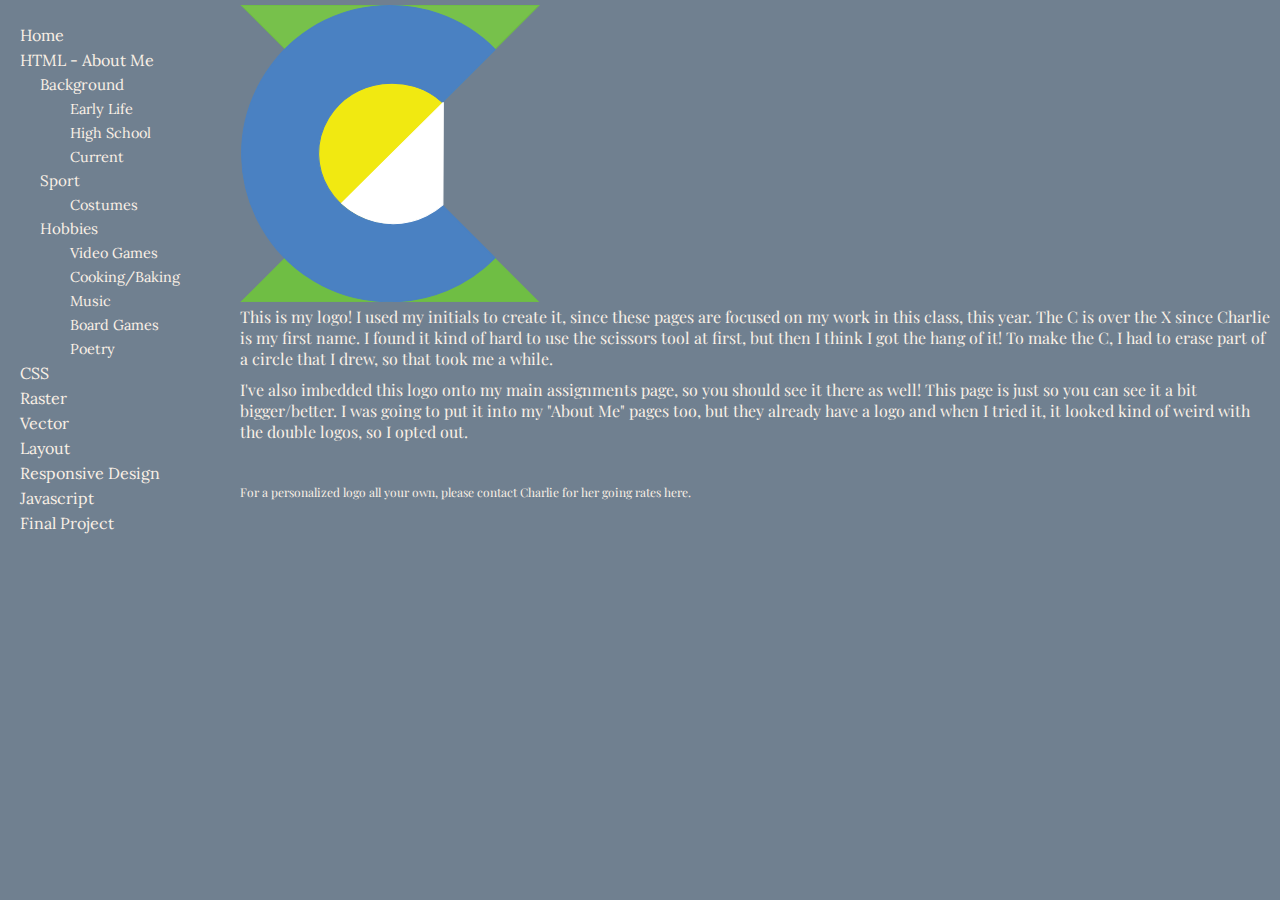
<file: vector-graphics/vector.html>
<!DOCTYPE html>
<html>
    <head>
        <meta charset="utf-8">
        <title>Vector Graphics</title>
        <link rel="icon" type="image/x-icon" href="../intro-web/images/logo.svg"/>
        <link rel="stylesheet" type="text/css" href="../css/page-design.css">
        <link rel="preconnect" href="https://fonts.gstatic.com">
        <link href="https://fonts.googleapis.com/css2?family=Playfair+Display&display=swap" rel="stylesheet">
        <link rel="preconnect" href="https://fonts.gstatic.com">
        <link href="https://fonts.googleapis.com/css2?family=Lora&display=swap" rel="stylesheet">
    </head>
    <body style="margin: 5px 10px 5px 10px">
        <section class="parent">
            <header class="child1">
                <nav>
                    <ul class="list">
                        <li class="dir-text">
                            <a href="../index.html">Home</a>
                        </li>
                        <li class="dir-text">
                            <a href="index.html">HTML - About Me</a>
                            <ul class="sublist">
                                <li class="dir-text">
                                    <a href="background.html">Background</a>
                                    <ul class="sub-sublist">
                                        <li class="dir-text">
                                            <a href="background.html#early-life">Early Life</a>
                                        </li>
                                        <li class="dir-text">
                                            <a href="background.html#highschool">High School</a>
                                        </li>
                                        <li class="dir-text">
                                            <a href="background.html#current">Current</a>
                                        </li>
                                    </ul>
                                </li>
                                <li class="dir-text">
                                    <a href="sport.html">Sport</a>
                                    <ul class="sub-sublist">
                                        <li class="dir-text">
                                            <a href="sport.html#costumes">Costumes</a>
                                        </li>
                                    </ul>
                                </li>
                                <li class="dir-text">
                                    <a href="hobbies.html">Hobbies</a>
                                    <ul class="sub-sublist">
                                        <li class="dir-text">
                                            <a href="hobbies.html#video-games">Video Games</a>
                                        </li>
                                        <li class="dir-text">
                                            <a href="hobbies.html#food">Cooking/Baking</a>
                                        </li>
                                        <li class="dir-text">
                                            <a href="hobbies.html#music">Music</a>
                                        </li>
                                        <li class="dir-text">
                                            <a href="hobbies.html#board-games">Board Games</a>
                                        </li>
                                        <li class="dir-text">
                                            <a href="hobbies.html#poetry">Poetry</a>
                                        </li>
                                    </ul>
                                </li>
                            </ul>
                        </li>
                        <li class="dir-text">
                            <a href="index.html">CSS</a>
                        </li>
                        <li class="dir-text">
                            <a href="../raster-graphics/raster.html">Raster</a>
                        </li>
                        <li class="dir-text">
                            <a href="../vector-graphics/vector.html">Vector</a>
                        </li>
                        <li class="dir-text">
                            <a href="../about-me/index.html">Layout</a>
                        </li>
                        <li class="dir-text">
                            <a href="../about-me/index.html">Responsive Design</a>
                        </li>
                        <li class="dir-text">
                            Javascript
                        </li>
                        <li class="dir-text">
                            Final Project
                        </li>
                    </ul>
                </nav>
            </header>
            <main>
                <a href="../index.html">
                    <svg id="letter_x" viewBox="0 0 290.83 288.3" style="width: 300px;">
                        <title>Logo using the letters C and X</title>
                        <defs>
                        <style>
                            .cls-1 {
                            fill: #77c14b;
                            }
                    
                            .cls-1, .cls-2 {
                            stroke: #6fbe44;
                            }
                    
                            .cls-1, .cls-2, .cls-3, .cls-4, .cls-5, .cls-6, .cls-7 {
                            stroke-miterlimit: 10;
                            }
                    
                            .cls-2 {
                            fill: #6fbe44;
                            }
                    
                            .cls-3, .cls-5, .cls-7 {
                            fill: #fff;
                            }
                    
                            .cls-3 {
                            stroke: #231f20;
                            }
                    
                            .cls-4 {
                            fill: #4a81c2;
                            }
                    
                            .cls-4, .cls-5, .cls-6 {
                            stroke: #4a81c2;
                            }
                    
                            .cls-6 {
                            fill: #f1e911;
                            }
                    
                            .cls-7 {
                            stroke: #fff;
                            }
                        </style>
                        </defs>
                        <polygon class="cls-1" points="289.62 0.5 1.55 0.5 145.58 144.15 289.62 0.5"/>
                        <polygon class="cls-2" points="289.28 287.8 1.21 287.8 145.25 144.15 289.28 287.8"/>
                        <g id="letter_c">
                        <line class="cls-3" x1="269.62" y1="72.33" x2="269.62" y2="72.33"/>
                        <path class="cls-3" d="M443,184.24" transform="translate(-183.36 -127)"/>
                        <path class="cls-3" d="M443,184.24" transform="translate(-183.36 -127)"/>
                        <path class="cls-4" d="M430.88,170.16m-.22,202.13-51.53-51.56.4-99.43,51.35-51.14c-63.83-65.2-177.59-55.49-226.5,29.17h0C149.09,295,218.15,414.7,328.67,414.7h0a141.57,141.57,0,0,0,102-42.41" transform="translate(-183.36 -127)"/>
                        <path class="cls-5" d="M227.2,169.39l203.46,202.9Z" transform="translate(-183.36 -127)"/>
                        <path class="cls-3" d="M298.39,541.32" transform="translate(-183.36 -127)"/>
                        <path class="cls-3" d="M390.83,234.64" transform="translate(-183.36 -127)"/>
                        <path class="cls-6" d="M379.12,320.73A71.66,71.66,0,0,1,330.67,339h0c-54.68,0-88.84-56.79-61.49-102.21h0c23.77-39.46,78.49-44.62,110.35-15.47" transform="translate(-183.36 -127)"/>
                        <path class="cls-3" d="M379.12,320.73" transform="translate(-183.36 -127)"/>
                        <path class="cls-3" d="M297,611.74" transform="translate(-183.36 -127)"/>
                        <path class="cls-5" d="M379.53,221.3" transform="translate(-183.36 -127)"/>
                        <path class="cls-4" d="M430.66,372.29" transform="translate(-183.36 -127)"/>
                        <path class="cls-7" d="M380.49,221.3l-.41,99.43c-4.28,3.76-21.79,18.26-48.3,18.25-27.93,0-46-16.14-49.95-19.81q49.32-48.94,98.66-97.87" transform="translate(-183.36 -127)"/>
                        </g>
                    </svg>
                </a>
                <p>
                    This is my logo! I used my initials to create it, since these pages are focused on my work in this class, this year. 
                    The C is over the X since Charlie is my first name. I found it kind of hard to use the scissors tool at first, but then 
                    I think I got the hang of it! To make the C, I had to erase part of a circle that I drew, so that took me a while.
                </p>
                <p>
                    I've also imbedded this logo onto my main assignments page, so you should see it there as well! This page is just so you 
                    can see it a bit bigger/better. I was going to put it into my "About Me" pages too, but they already have a logo and when 
                    I tried it, it looked kind of weird with the double logos, so I opted out.
                </p>
                <p id="contact">
                    <br>
                    <br>
                    For a personalized logo all your own, please contact Charlie for her going rates <a href="../email-charlie.html">here</a>.
                </p>
            </main>
        </section>
    </body>
</html>
</file>
<file: css/page-design.css>
*{
    margin: 0;
    padding: 0;
}

/*General CSS*/
head {
    border-bottom: 5px;
}

#letter_x {
    width: 8.5%;
}

#letter_x:hover {
    background-color: lightgray;
}

header {
    padding-bottom: 15px;
}

.dir-text {
    margin: 5px 20px 5px 0px;
}

body {
    font-family: 'Playfair Display', serif;
    background-color: slategray;
    color: linen;
}

h1 {
    padding-top: 10px;
    padding-left: 5px;
    padding-bottom: 10px;
}

footer {
    font-size: 12px;
}

img,video,iframe {
    display: block;
    margin-left: auto;
    margin-right: auto;
}

#about-me-logo {
    display: inline;
    margin-left: 0;
    margin-right: 0;
}

p {
    margin-bottom: 10px;
}

#getting-crazy {
    border: 2px solid;
    opacity: 0;
}
  
#dancing-kitty {
    opacity: 0;
    position: absolute;
    top: 275px;
    left: 415px;
}
  
#rave-kitty {
    opacity: 0;
    position: absolute;
    top: 270px;
    left: 965px;
}

#shimmy-kitty {
    opacity: 0;
    position: absolute;
    top: 285px;
    left: 590px;
}

#solo-kitty {
    opacity: 0;
    position: absolute;
    top: 300px;
    left: 215px;
}

#dj-kitty {
    opacity: 0;
    position: absolute;
    top: 300px;
    left: 765px;
}

#club-kitties {
    opacity: 0;
    position: absolute;
    top: 285px;
    left: 1140px;
}

.list {
    font-family: 'Lora', serif;
    list-style-type: none;
    margin: 20px 0px 10px 10px;
}

.sublist{
    font-family: 'Lora', serif;
    font-size: .95em;
    list-style-type: none;
    margin: 5px 0px 5px 20px;
}

.sub-sublist{
    font-family: 'Lora', serif;
    font-size: .95em;
    list-style-type: none;
    margin: 5px 0px 5px 30px;
}

a{
    color: linen;
    text-decoration: none;
}

a:visited{
    color: wheat;
}

a:hover{
    color: orange;
    text-decoration: underline;
}

#contact {
    margin-bottom: 5px;
    font-size: .75em;
}

.parent {
    display: grid;
    grid-gap: 0px;
    grid-template-columns: 1fr 5fr;
}

.child1 {
    background-color: slategray;
}

#multiple-photos-parent {
    display: flex;
    flex-direction: row;
}

label {
    margin-left: 5px;
}

button {
    margin-left: 225px;
}

/*About main page CSS*/
#about-main {
    padding: 5px;
    border: 5px;
}

/*Background page CSS*/
#background {
    padding: 5px;
    border: 5px;
}

/*Hobbies page CSS*/
#hobbies {
    padding: 5px;
    border: 5px;
}

/*Sports page CSS*/
#swimming {
    padding: 5px;
    border: 5px;
}

/*Media Queries*/

@media (min-width: 768){
    #about-me-logo {
        width: 25%;
    }
    .list {
        font-size: 2em;
    }
    main {
        font-size: .75em;
    }
    footer {
        font-size: .5em;
    }
}
</file>
